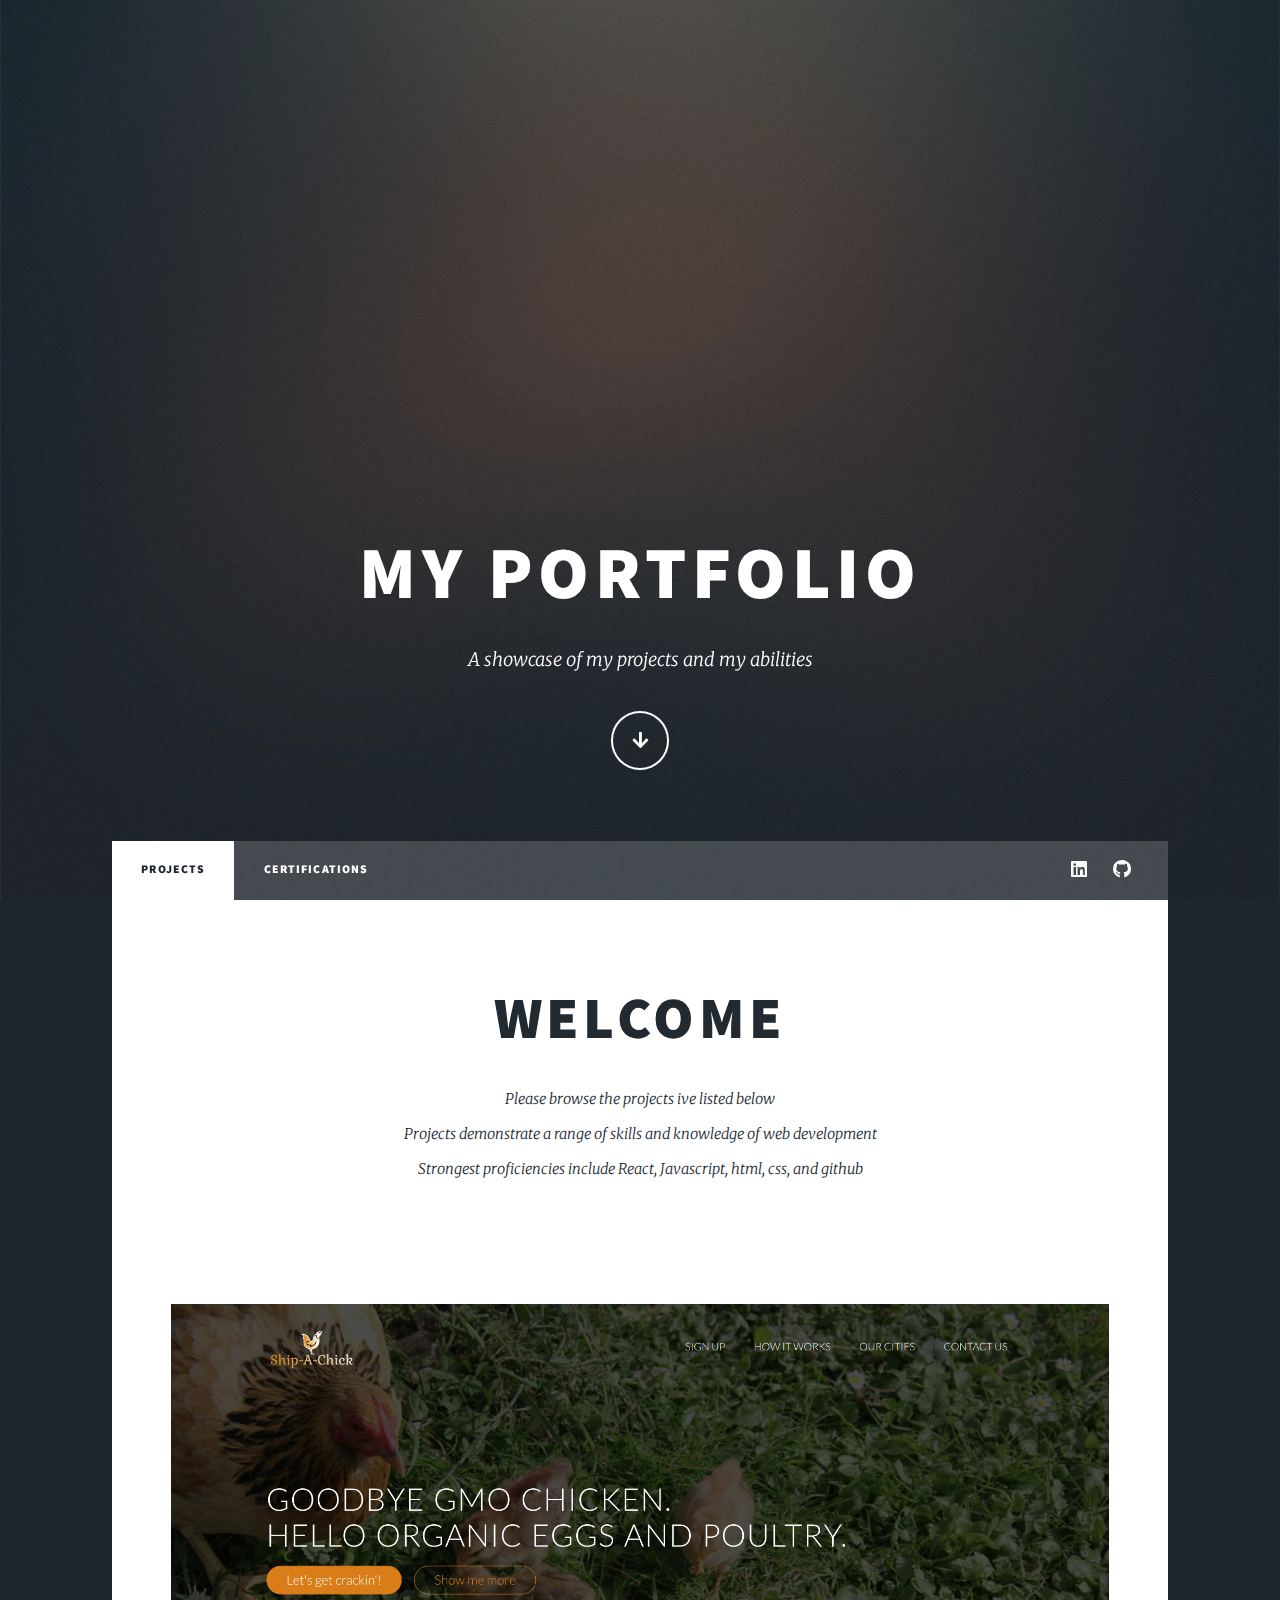
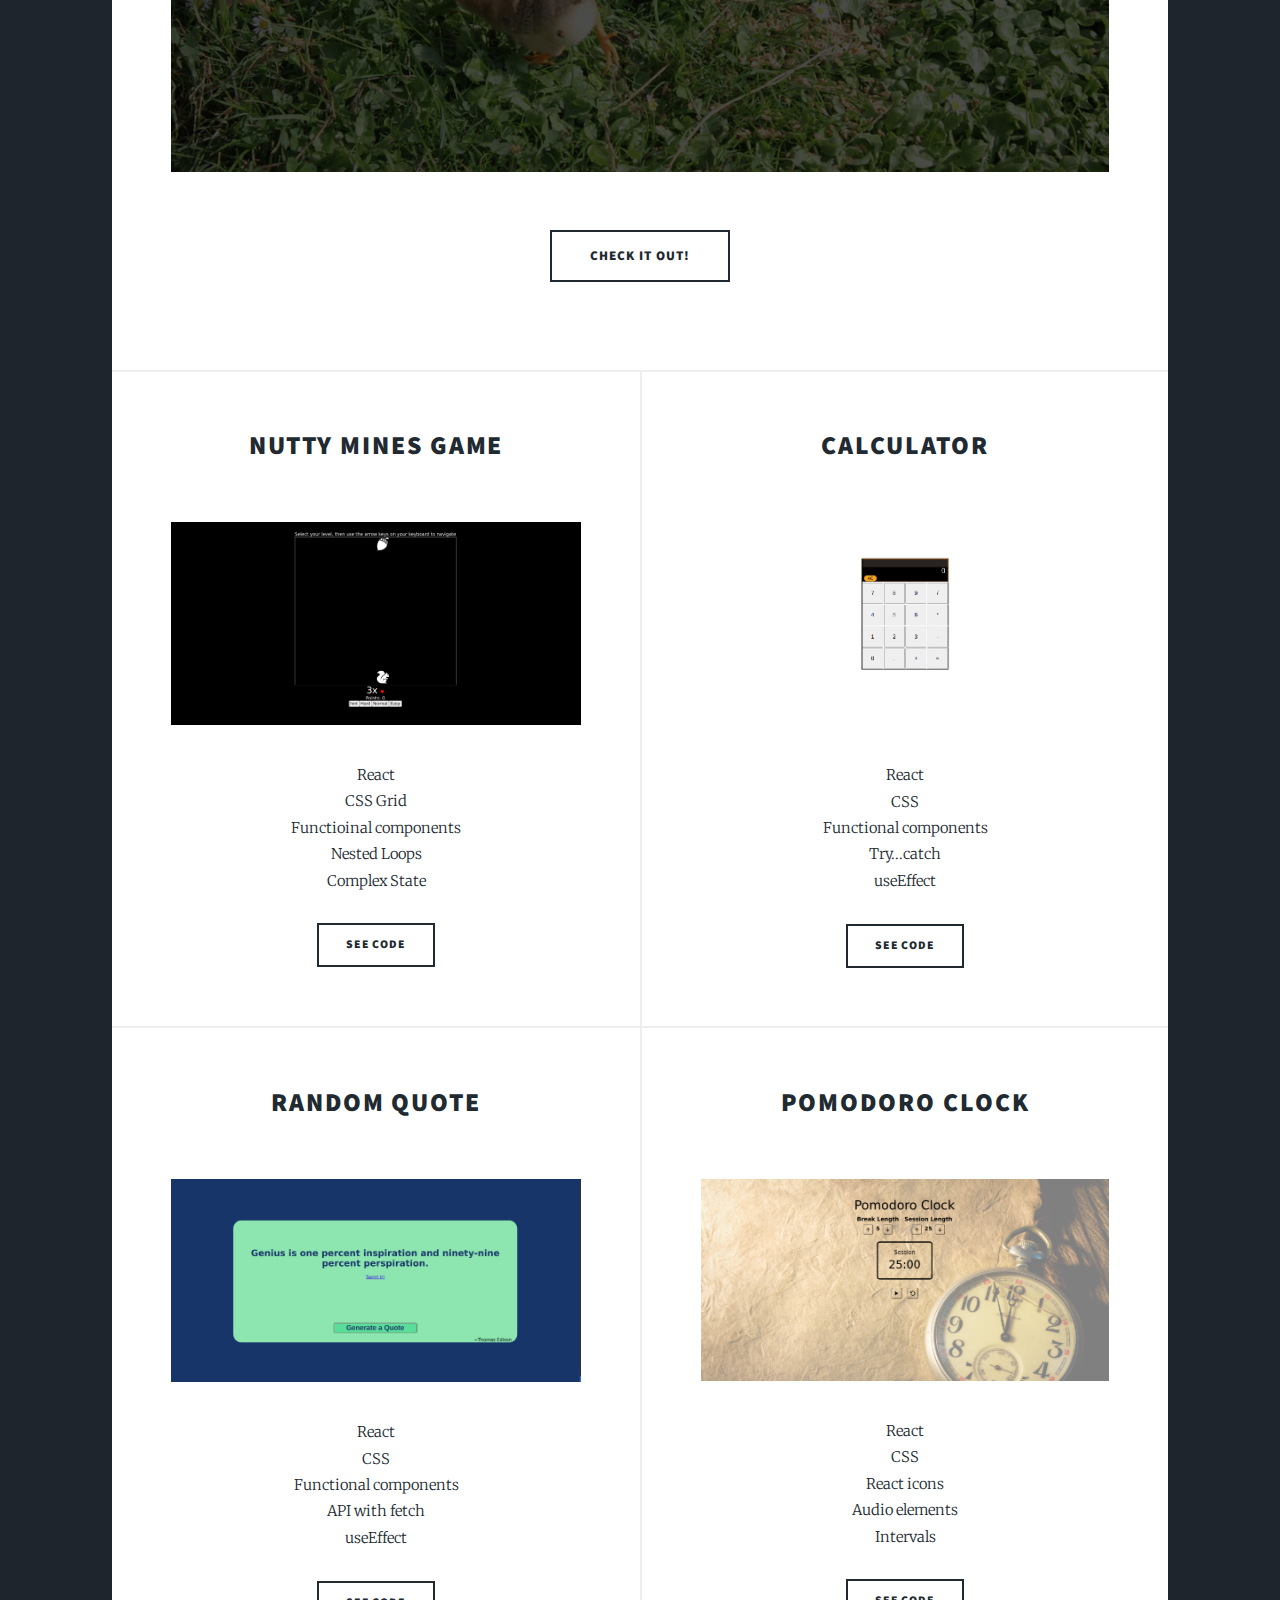
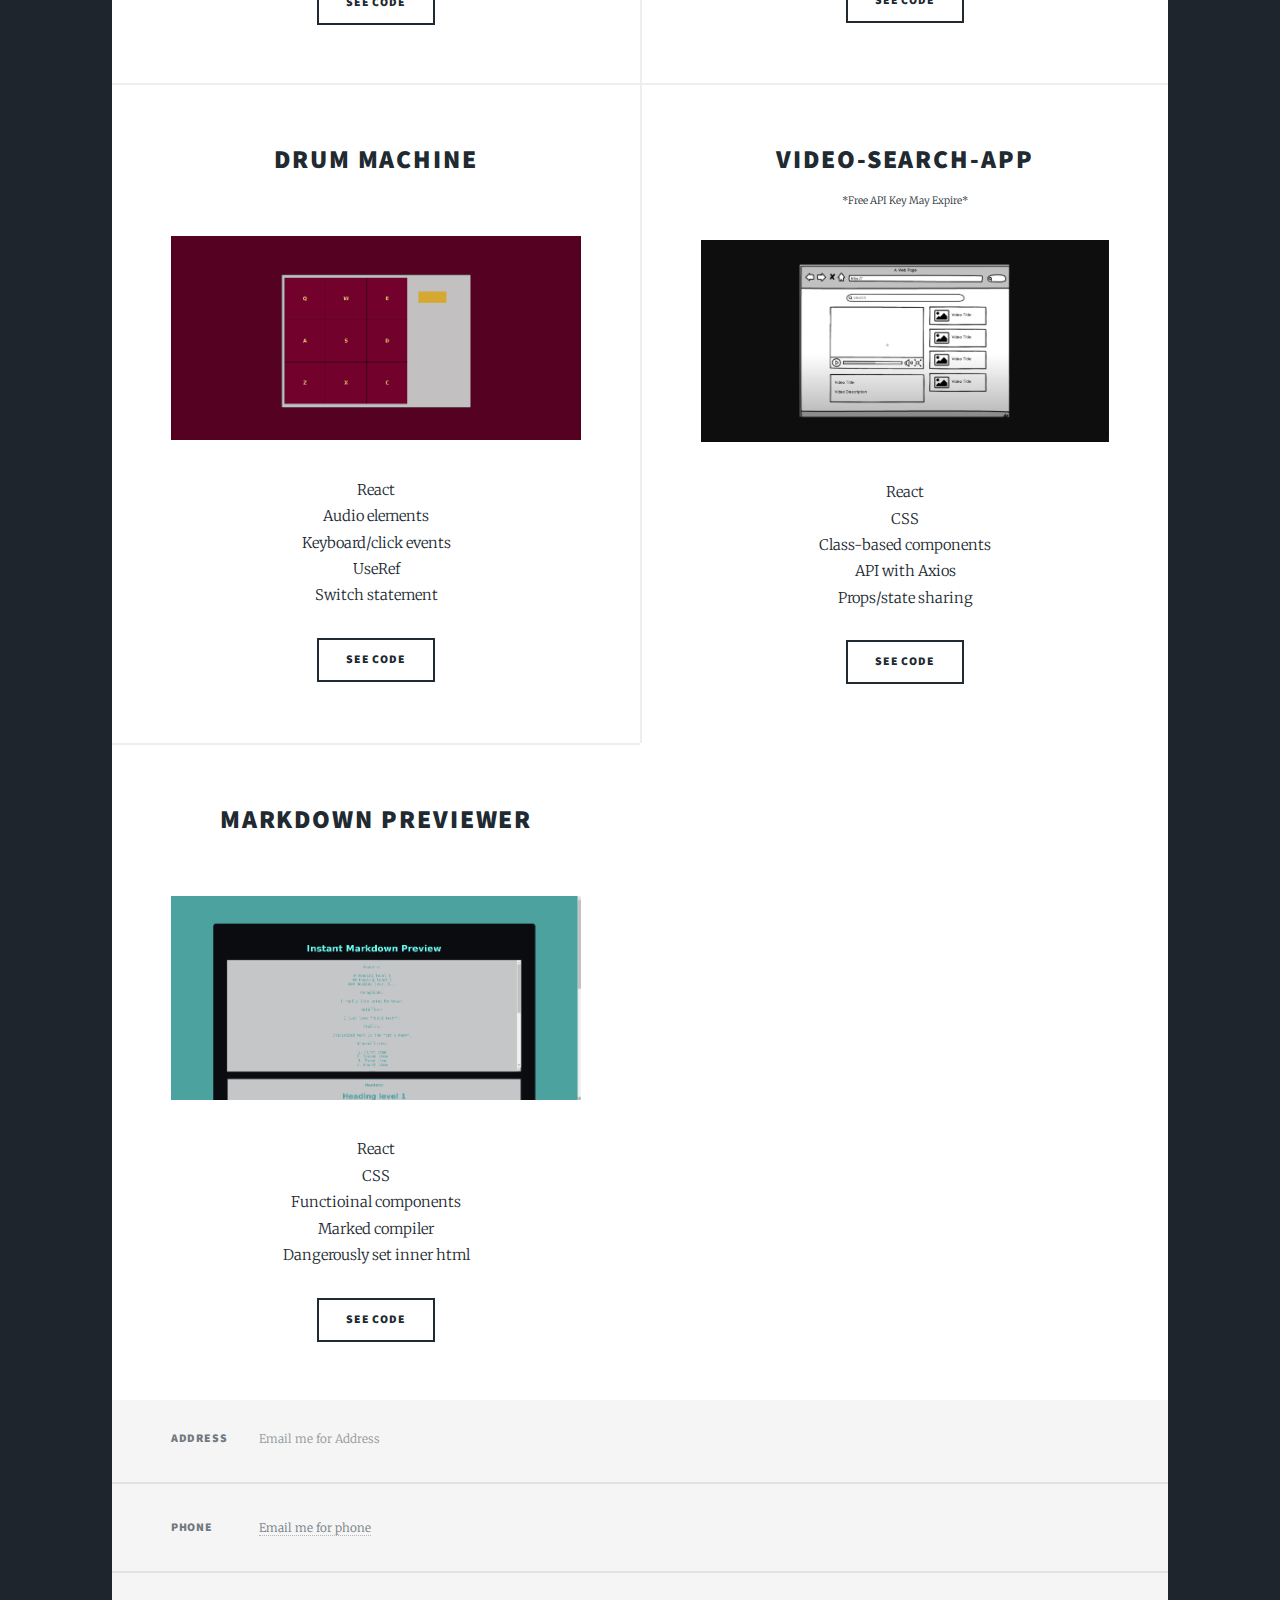
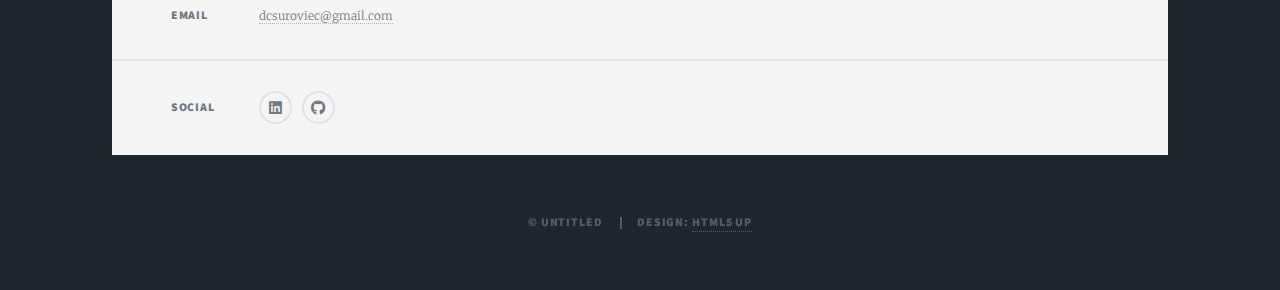
<file: index.html>
<!DOCTYPE html>
<!--
	Massively by HTML5 UP
	html5up.net | @ajlkn
	Free for personal and commercial use under the CCA 3.0 license (html5up.net/license)
-->
<html>
    <head>
        <title>Darren Suroviec Portfolio</title>
        <meta charset="utf-8" />
        <meta
            name="viewport"
            content="width=device-width, initial-scale=1, user-scalable=no"
        />
        <link rel="stylesheet" href="assets/css/main.css" />
        <noscript
            ><link rel="stylesheet" href="assets/css/noscript.css"
        /></noscript>
    </head>
    <body class="is-preload">
        <!-- Wrapper -->
        <div id="wrapper" class="fade-in">
            <!-- Intro -->
            <div id="intro">
                <h1>My Portfolio</h1>
                <p>A showcase of my projects and my abilities</p>
                <ul class="actions">
                    <li>
                        <a
                            href="#header"
                            class="button icon solid solo fa-arrow-down scrolly"
                            >Continue</a
                        >
                    </li>
                </ul>
            </div>

            <!-- Header -->
            <header id="header">
                <a href="index.html" class="logo">Darren Suroviec</a>
            </header>

            <!-- Nav -->
            <nav id="nav">
                <ul class="links">
                    <li class="active">
                        <a href="index.html">Projects</a>
                    </li>
                    <li><a href="certs.html">Certifications</a></li>
                </ul>
                <ul class="icons">
                    <li>
                        <a
                            href="https://www.linkedin.com/in/darrensuroviec/ "
                            target="”_blank”"
                            class="icon brands fa-linkedin"
                            ><span class="label">LinkedIn</span></a
                        >
                    </li>
                    <li>
                        <a
                            href="https://github.com/dsuroviec"
                            target="”_blank”"
                            class="icon brands fa-github"
                            ><span class="label">GitHub</span></a
                        >
                    </li>
                </ul>
            </nav>

            <!-- Main -->
            <div id="main">
                <!-- Featured Post -->
                <article class="post featured">
                    <header class="major">
                        <h2>
                            <a href="#">Welcome<br /> </a>
                        </h2>
                        <p>
                            Please browse the projects ive listed below<br />
                            Projects demonstrate a range of skills and knowledge
                            of web development<br />
                            Strongest proficiencies include React, Javascript,
                            html, css, and github
                        </p>
                    </header>
                    <a href="https://0ohff.csb.app/" class="image main"
                        ><img
                            src="images/shipAChickMain.png"
                            alt="ship a chick project image"
                    /></a>
                    <ul class="actions special">
                        <li>
                            <a
                                href="https://github.com/dsuroviec/dsuroviec.github.io.git"
                                class="button large"
                                >Check it out!</a
                            >
                        </li>
                    </ul>
                </article>

                <!-- Posts -->
                <section class="posts">
                    <article>
                        <header>
                            <h2>
                                <a href="https://xkcsv.csb.app/"
                                    >Nutty Mines Game</a
                                >
                            </h2>
                        </header>
                        <a href="https://xkcsv.csb.app/" class="image fit"
                            ><img src="images/squirrel.png" alt=""
                        /></a>

                        <ul class="features">
                            <li>React</li>
                            <li>CSS Grid</li>
                            <li>Functioinal components</li>
                            <li>Nested Loops</li>
                            <li>Complex State</li>
                        </ul>

                        <ul class="actions special">
                            <li>
                                <a
                                    href="https://codesandbox.io/s/flash-maze3-19xjx?file=/src/App.js"
                                    class="button"
                                    >See Code</a
                                >
                            </li>
                        </ul>
                    </article>
                    <article>
                        <header>
                            <h2>
                                <a href="https://nrye3.csb.app/"
                                    >Calculator<br />
                                </a>
                            </h2>
                        </header>
                        <a href="https://nrye3.csb.app/" class="image fit"
                            ><img src="images/Calculator1.png" alt=""
                        /></a>

                        <ul class="features">
                            <li>React</li>
                            <li>CSS</li>
                            <li>Functional components</li>
                            <li>Try...catch</li>
                            <li>useEffect</li>
                        </ul>

                        <ul class="actions special">
                            <li>
                                <a
                                    href="https://github.com/dsuroviec/calculator-app"
                                    class="button"
                                    >See Code</a
                                >
                            </li>
                        </ul>
                    </article>
                    <article>
                        <header>
                            <h2>
                                <a href="rydil.csb.app">Random Quote</a>
                            </h2>
                        </header>
                        <a href="https://rydil.csb.app/" class="image fit"
                            ><img src="images/randomquote1.png" alt=""
                        /></a>

                        <ul class="features">
                            <li>React</li>
                            <li>CSS</li>
                            <li>Functional components</li>
                            <li>API with fetch</li>
                            <li>useEffect</li>
                        </ul>

                        <ul class="actions special">
                            <li>
                                <a
                                    href="https://github.com/dsuroviec/randomquote"
                                    class="button"
                                    >See Code</a
                                >
                            </li>
                        </ul>
                    </article>
                    <article>
                        <header>
                            <h2>
                                <a href="https://re50r.csb.app/"
                                    >Pomodoro Clock</a
                                >
                            </h2>
                        </header>
                        <a href="https://re50r.csb.app/" class="image fit"
                            ><img src="images/pomodoroclock.png" alt=""
                        /></a>

                        <ul class="features">
                            <li>React</li>
                            <li>CSS</li>
                            <li>React icons</li>
                            <li>Audio elements</li>
                            <li>Intervals</li>
                        </ul>

                        <ul class="actions special">
                            <li>
                                <a
                                    href="https://github.com/dsuroviec/pomodoro-clock"
                                    class="button"
                                    >See Code</a
                                >
                            </li>
                        </ul>
                    </article>

                    <article>
                        <header>
                            <h2>
                                <a href="https://10dg3.csb.app/"
                                    >Drum Machine</a
                                >
                            </h2>
                        </header>
                        <a href="https://10dg3.csb.app/" class="image fit"
                            ><img src="images/drummachine.png" alt=""
                        /></a>

                        <ul class="features">
                            <li>React</li>
                            <li>Audio elements</li>
                            <li>Keyboard/click events</li>
                            <li>UseRef</li>
                            <li>Switch statement</li>
                        </ul>

                        <ul class="actions special">
                            <li>
                                <a
                                    href="https://github.com/dsuroviec/drum-app"
                                    class="button"
                                    >See Code</a
                                >
                            </li>
                        </ul>
                    </article>
                    <article>
                        <header>
                            <h2>
                                <a href="https://xtr3p.csb.app/"
                                    >Video-Search-App</a
                                >
                            </h2>
                        </header>
                        <p class="api-key">*Free API Key May Expire*</p>
                        <a href="https://xtr3p.csb.app/" class="image fit"
                            ><img src="images/videosearchapp.png" alt=""
                        /></a>

                        <ul class="features">
                            <li>React</li>
                            <li>CSS</li>
                            <li>Class-based components</li>
                            <li>API with Axios</li>
                            <li>Props/state sharing</li>
                        </ul>

                        <ul class="actions special">
                            <li>
                                <a
                                    href="https://github.com/dsuroviec/Video-Search-App"
                                    class="button"
                                    >See Code</a
                                >
                            </li>
                        </ul>
                    </article>

                    <article>
                        <header>
                            <h2>
                                <a href="https://7joo9.csb.app/"
                                    >Markdown Previewer</a
                                >
                            </h2>
                        </header>
                        <a href="https://7joo9.csb.app/" class="image fit"
                            ><img src="images/markdownpreviewer.png" alt=""
                        /></a>

                        <ul class="features">
                            <li>React</li>
                            <li>CSS</li>
                            <li>Functioinal components</li>
                            <li>Marked compiler</li>
                            <li>Dangerously set inner html</li>
                        </ul>

                        <ul class="actions special">
                            <li><a href="#" class="button">See Code</a></li>
                        </ul>
                    </article>
                </section>

                <!-- Footer -->
            </div>

            <!-- Footer -->
            <footer id="footer">
                <section class="split contact">
                    <section class="alt">
                        <h3>Address</h3>
                        <p>Email me for Address<br /></p>
                    </section>
                    <section>
                        <h3>Phone</h3>
                        <p><a href="#">Email me for phone</a></p>
                    </section>
                    <section>
                        <h3>Email</h3>
                        <p><a href="#">dcsuroviec@gmail.com</a></p>
                    </section>
                    <section>
                        <h3>Social</h3>
                        <ul class="icons alt">
                            <li>
                                <a
                                    href="https://www.linkedin.com/in/darrensuroviec/"
                                    target="”_blank”"
                                    class="icon brands alt fa-linkedin"
                                    ><span class="label">LinkedIn</span></a
                                >
                            </li>
                            <li>
                                <a
                                    href="https://github.com/dsuroviec"
                                    target="”_blank”"
                                    class="icon brands alt fa-github"
                                    ><span class="label">GitHub</span></a
                                >
                            </li>
                        </ul>
                    </section>
                </section>
            </footer>

            <!-- Copyright -->
            <div id="copyright">
                <ul>
                    <li>&copy; Untitled</li>
                    <li>Design: <a href="https://html5up.net">HTML5 UP</a></li>
                </ul>
            </div>
        </div>

        <!-- Scripts -->
        <script src="assets/js/jquery.min.js"></script>
        <script src="assets/js/jquery.scrollex.min.js"></script>
        <script src="assets/js/jquery.scrolly.min.js"></script>
        <script src="assets/js/browser.min.js"></script>
        <script src="assets/js/breakpoints.min.js"></script>
        <script src="assets/js/util.js"></script>
        <script src="assets/js/main.js"></script>
    </body>
</html>
</file>
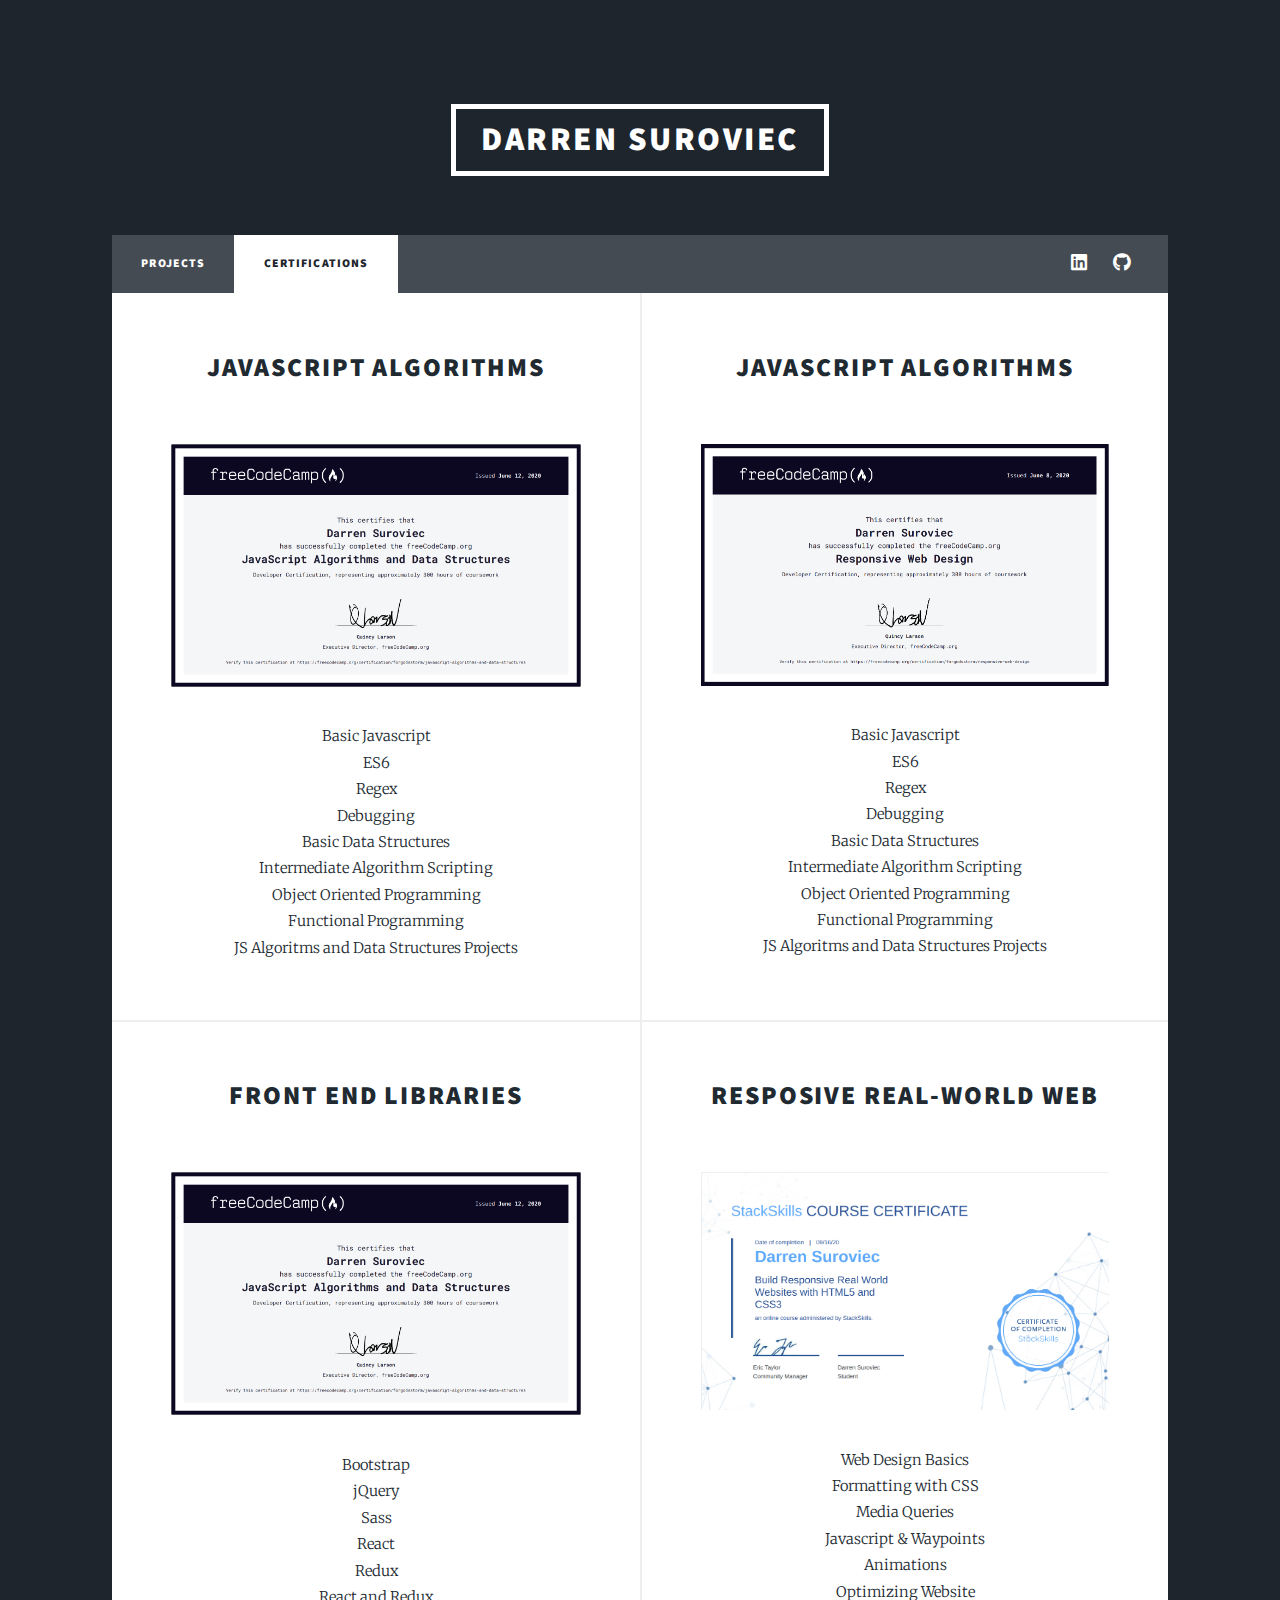
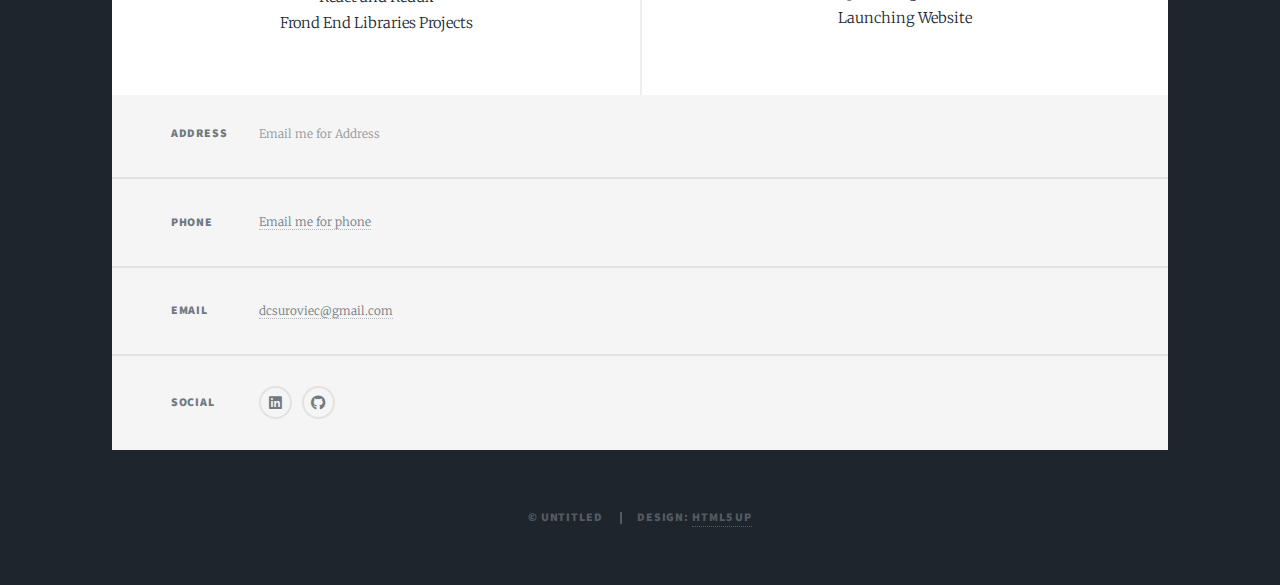
<file: certs.html>
<!DOCTYPE html>
<!--
	Massively by HTML5 UP
	html5up.net | @ajlkn
	Free for personal and commercial use under the CCA 3.0 license (html5up.net/license)
-->
<html>
    <head>
        <title>Darren Suroviec Portfolio</title>
        <meta charset="utf-8" />
        <meta
            name="viewport"
            content="width=device-width, initial-scale=1, user-scalable=no"
        />
        <link rel="stylesheet" href="assets/css/main.css" />
        <noscript
            ><link rel="stylesheet" href="assets/css/noscript.css"
        /></noscript>
    </head>
    <body class="is-preload">
 


            <!-- Header -->
            <header id="header">
                <a href="index.html" class="logo">Darren Suroviec</a>
            </header>

            <!-- Nav -->
            <nav id="nav">
                <ul class="links">
                    <li>
                        <a href="index.html">Projects</a>
                    </li>
                    <li class="active">
                        <a href="certs.html">Certifications</a>
                    </li>
                </ul>
                <ul class="icons">
                    <li>
                        <a
                            href="https://www.linkedin.com/in/darrensuroviec/ "
                            target="”_blank”"
                            class="icon brands fa-linkedin"
                            ><span class="label">LinkedIn</span></a
                        >
                    </li>
                    <li>
                        <a
                            href="https://github.com/dsuroviec"
                            target="”_blank”"
                            class="icon brands fa-github"
                            ><span class="label">GitHub</span></a
                        >
                    </li>
                </ul>
            </nav>

            <!-- Main -->
            <div id="main">

                <!-- Posts -->
                <section class="posts">
                    <article>
                        <header>
                            <h2>
                                <a href="https://zuvxx.csb.app/"
                                    >Javascript Algorithms<br />
                                </a>
                            </h2>
                        </header>
                        <a href="https://zuvxx.csb.app/" class="image fit"
                            ><img src="images/Javascript.png" alt=""
                        /></a>

                        <ul class="features">
                            <li>Basic Javascript</li>
                            <li>ES6</li>
                            <li>Regex</li>
                            <li>Debugging</li>
                            <li>Basic Data Structures</li>
                            <li>Intermediate Algorithm Scripting</li>
                            <li>Object Oriented Programming</li>
                            <li>Functional Programming</li>
                            <li>JS Algoritms and Data Structures Projects</li>
                        </ul>


                    </article>
                    <article>
                        <header>
                            <h2>
                                <a href="https://zuvxx.csb.app/"
                                    >Javascript Algorithms<br />
                                </a>
                            </h2>
                        </header>
                        <a href="https://zuvxx.csb.app/" class="image fit"
                            ><img src="images/responsiveWebDesign.png" alt=""
                        /></a>

                        <ul class="features">
                            <li>Basic Javascript</li>
                            <li>ES6</li>
                            <li>Regex</li>
                            <li>Debugging</li>
                            <li>Basic Data Structures</li>
                            <li>Intermediate Algorithm Scripting</li>
                            <li>Object Oriented Programming</li>
                            <li>Functional Programming</li>
                            <li>JS Algoritms and Data Structures Projects</li>
                        </ul>

                    </article>
                    <article>
                        <header>
                            <h2>
                                <a href="https://zuvxx.csb.app/"
                                    >Front End Libraries<br />
                                </a>
                            </h2>
                        </header>
                        <a  class="image fit"
                            ><img src="images/Javascript.png" alt=""
                        /></a>

                        <ul class="features">
                            <li>Bootstrap</li>
                            <li>jQuery</li>
                            <li>Sass</li>
                            <li>React</li>
                            <li>Redux</li>
                            <li>React and Redux</li>
                            <li>Frond End Libraries Projects</li>
                        </ul>

                     
                    </article>
                    <article>
                        <header>
                            <h2>
                                <a href="https://zuvxx.csb.app/"
                                    >Resposive Real-World Web<br />
                                </a>
                            </h2>
                        </header>
                        <a href="https://zuvxx.csb.app/" class="image fit"
                            ><img src="images/stackskills.png" alt=""
                        /></a>

                        <ul class="features">
                            <li>Web Design Basics</li>
                            <li>Formatting with CSS</li>
                            <li>Media Queries</li>
                            <li>Javascript & Waypoints</li>
                            <li>Animations</li>
                            <li>Optimizing Website</li>
                            <li>Launching Website</li>
                        </ul>


                    </article>
                </section>

                <!-- Footer -->
            </div>

            <!-- Footer -->
            <footer id="footer">
                <section class="split contact">
                    <section class="alt">
                        <h3>Address</h3>
                        <p>Email me for Address<br /></p>
                    </section>
                    <section>
                        <h3>Phone</h3>
                        <p><a href="#">Email me for phone</a></p>
                    </section>
                    <section>
                        <h3>Email</h3>
                        <p><a href="#">dcsuroviec@gmail.com</a></p>
                    </section>
                    <section>
                        <h3>Social</h3>
                        <ul class="icons alt">
                            <li>
                                <a
                                    href="https://www.linkedin.com/in/darrensuroviec/"
                                    target="”_blank”"
                                    class="icon brands alt fa-linkedin"
                                    ><span class="label">LinkedIn</span></a
                                >
                            </li>
                            <li>
                                <a
                                    href="https://github.com/dsuroviec"
                                    target="”_blank”"
                                    class="icon brands alt fa-github"
                                    ><span class="label">GitHub</span></a
                                >
                            </li>
                        </ul>
                    </section>
                </section>
            </footer>

            <!-- Copyright -->
            <div id="copyright">
                <ul>
                    <li>&copy; Untitled</li>
                    <li>Design: <a href="https://html5up.net">HTML5 UP</a></li>
                </ul>
            </div>
        </div>

        <!-- Scripts -->
        <script src="assets/js/jquery.min.js"></script>
        <script src="assets/js/jquery.scrollex.min.js"></script>
        <script src="assets/js/jquery.scrolly.min.js"></script>
        <script src="assets/js/browser.min.js"></script>
        <script src="assets/js/breakpoints.min.js"></script>
        <script src="assets/js/util.js"></script>
        <script src="assets/js/main.js"></script>
    </body>
</html>
</file>
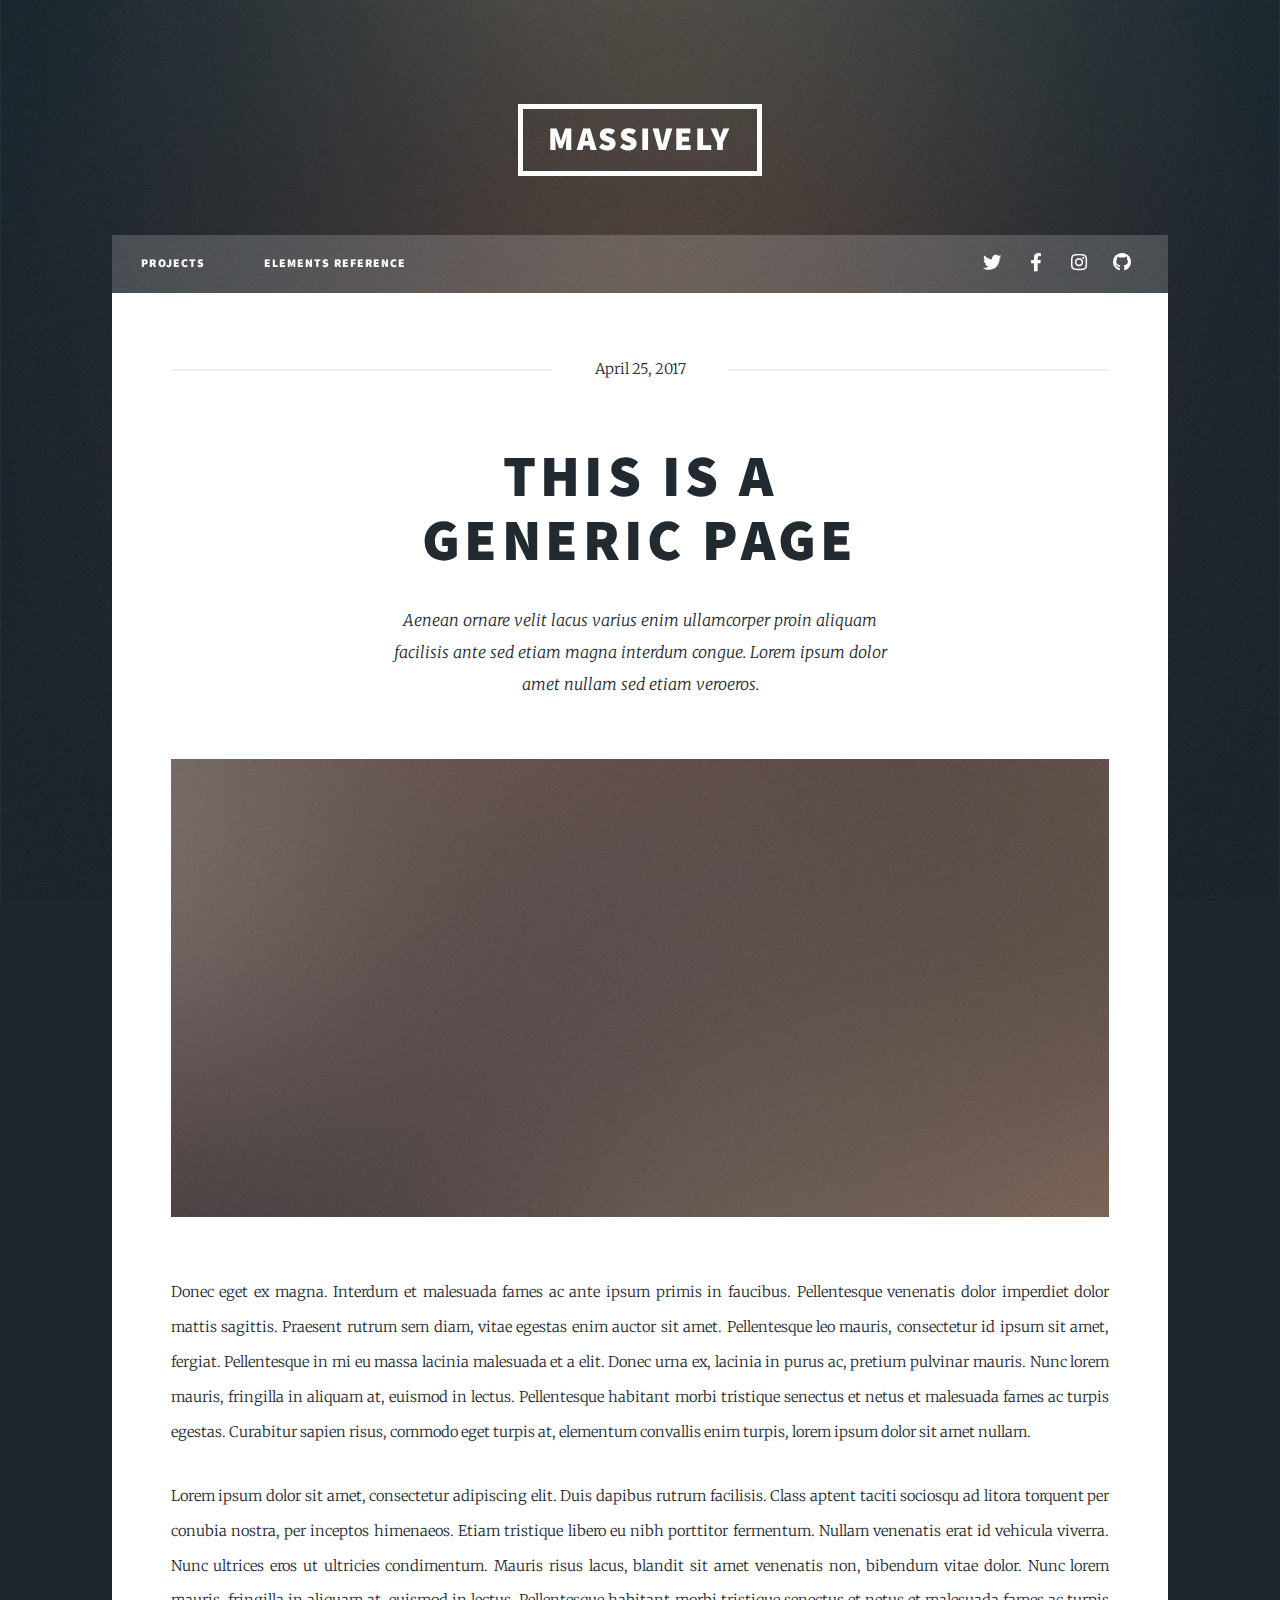
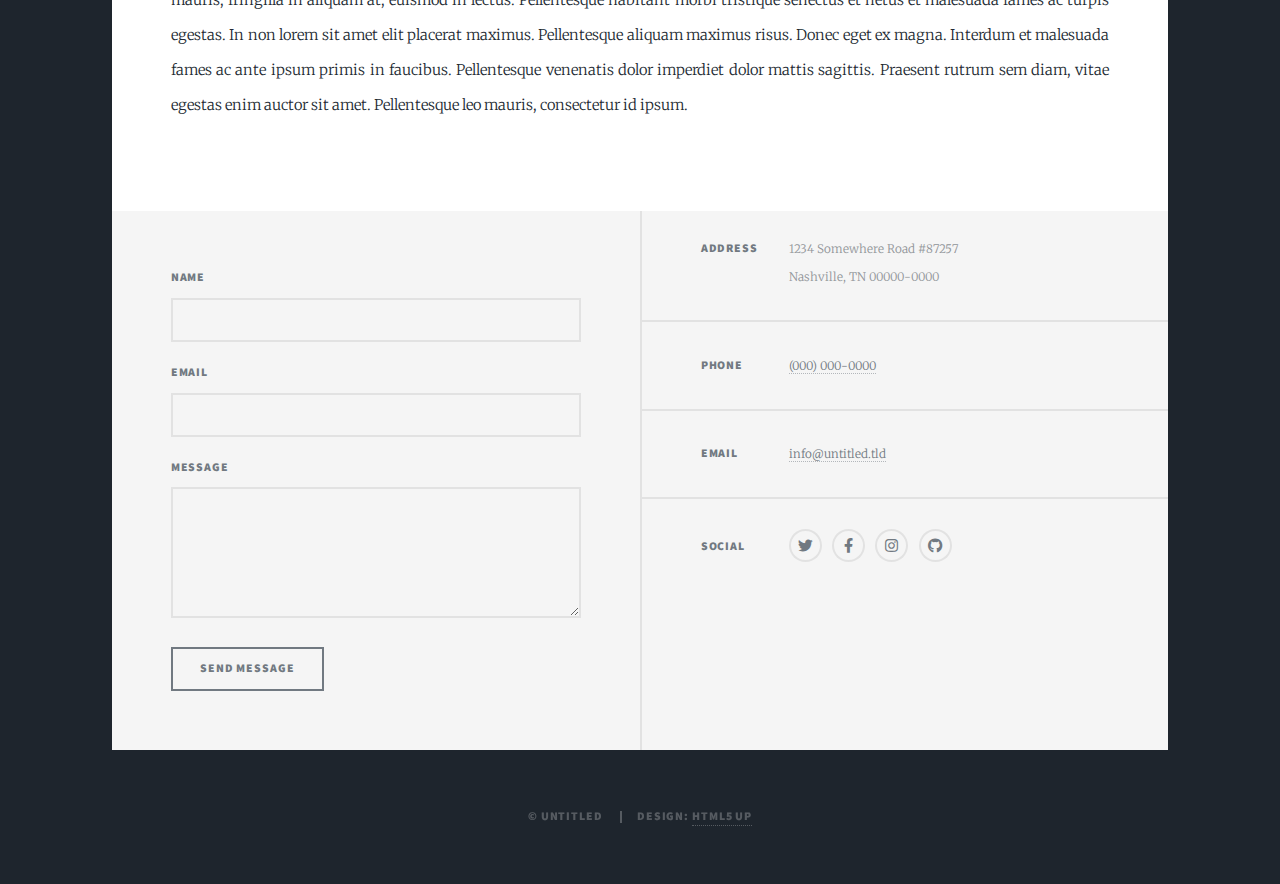
<file: generic.html>
<!DOCTYPE html>
<!--
	Massively by HTML5 UP
	html5up.net | @ajlkn
	Free for personal and commercial use under the CCA 3.0 license (html5up.net/license)
-->
<html>
    <head>
        <title>Generic Page - Massively by HTML5 UP</title>
        <meta charset="utf-8" />
        <meta
            name="viewport"
            content="width=device-width, initial-scale=1, user-scalable=no"
        />
        <link rel="stylesheet" href="assets/css/main.css" />
        <noscript
            ><link rel="stylesheet" href="assets/css/noscript.css"
        /></noscript>
    </head>
    <body class="is-preload">
        <!-- Wrapper -->
        <div id="wrapper">
            <!-- Header -->
            <header id="header">
                <a href="index.html" class="logo">Massively</a>
            </header>

            <!-- Nav -->
            <nav id="nav">
                <ul class="links">
                    <li><a href="index.html">Projects</a></li>

                    <li>
                        <a href="certifications.html">Elements Reference</a>
                    </li>
                </ul>
                <ul class="icons">
                    <li>
                        <a href="#" class="icon brands fa-twitter"
                            ><span class="label">Twitter</span></a
                        >
                    </li>
                    <li>
                        <a href="#" class="icon brands fa-facebook-f"
                            ><span class="label">Facebook</span></a
                        >
                    </li>
                    <li>
                        <a href="#" class="icon brands fa-instagram"
                            ><span class="label">Instagram</span></a
                        >
                    </li>
                    <li>
                        <a href="#" class="icon brands fa-github"
                            ><span class="label">GitHub</span></a
                        >
                    </li>
                </ul>
            </nav>

            <!-- Main -->
            <div id="main">
                <!-- Post -->
                <section class="post">
                    <header class="major">
                        <span class="date">April 25, 2017</span>
                        <h1>
                            This is a<br />
                            Generic Page
                        </h1>
                        <p>
                            Aenean ornare velit lacus varius enim ullamcorper
                            proin aliquam<br />
                            facilisis ante sed etiam magna interdum congue.
                            Lorem ipsum dolor<br />
                            amet nullam sed etiam veroeros.
                        </p>
                    </header>
                    <div class="image main">
                        <img src="images/pic01.jpg" alt="" />
                    </div>
                    <p>
                        Donec eget ex magna. Interdum et malesuada fames ac ante
                        ipsum primis in faucibus. Pellentesque venenatis dolor
                        imperdiet dolor mattis sagittis. Praesent rutrum sem
                        diam, vitae egestas enim auctor sit amet. Pellentesque
                        leo mauris, consectetur id ipsum sit amet, fergiat.
                        Pellentesque in mi eu massa lacinia malesuada et a elit.
                        Donec urna ex, lacinia in purus ac, pretium pulvinar
                        mauris. Nunc lorem mauris, fringilla in aliquam at,
                        euismod in lectus. Pellentesque habitant morbi tristique
                        senectus et netus et malesuada fames ac turpis egestas.
                        Curabitur sapien risus, commodo eget turpis at,
                        elementum convallis enim turpis, lorem ipsum dolor sit
                        amet nullam.
                    </p>
                    <p>
                        Lorem ipsum dolor sit amet, consectetur adipiscing elit.
                        Duis dapibus rutrum facilisis. Class aptent taciti
                        sociosqu ad litora torquent per conubia nostra, per
                        inceptos himenaeos. Etiam tristique libero eu nibh
                        porttitor fermentum. Nullam venenatis erat id vehicula
                        viverra. Nunc ultrices eros ut ultricies condimentum.
                        Mauris risus lacus, blandit sit amet venenatis non,
                        bibendum vitae dolor. Nunc lorem mauris, fringilla in
                        aliquam at, euismod in lectus. Pellentesque habitant
                        morbi tristique senectus et netus et malesuada fames ac
                        turpis egestas. In non lorem sit amet elit placerat
                        maximus. Pellentesque aliquam maximus risus. Donec eget
                        ex magna. Interdum et malesuada fames ac ante ipsum
                        primis in faucibus. Pellentesque venenatis dolor
                        imperdiet dolor mattis sagittis. Praesent rutrum sem
                        diam, vitae egestas enim auctor sit amet. Pellentesque
                        leo mauris, consectetur id ipsum.
                    </p>
                </section>
            </div>

            <!-- Footer -->
            <footer id="footer">
                <section>
                    <form method="post" action="#">
                        <div class="fields">
                            <div class="field">
                                <label for="name">Name</label>
                                <input type="text" name="name" id="name" />
                            </div>
                            <div class="field">
                                <label for="email">Email</label>
                                <input type="text" name="email" id="email" />
                            </div>
                            <div class="field">
                                <label for="message">Message</label>
                                <textarea
                                    name="message"
                                    id="message"
                                    rows="3"
                                ></textarea>
                            </div>
                        </div>
                        <ul class="actions">
                            <li>
                                <input type="submit" value="Send Message" />
                            </li>
                        </ul>
                    </form>
                </section>
                <section class="split contact">
                    <section class="alt">
                        <h3>Address</h3>
                        <p>
                            1234 Somewhere Road #87257<br />
                            Nashville, TN 00000-0000
                        </p>
                    </section>
                    <section>
                        <h3>Phone</h3>
                        <p><a href="#">(000) 000-0000</a></p>
                    </section>
                    <section>
                        <h3>Email</h3>
                        <p><a href="#">info@untitled.tld</a></p>
                    </section>
                    <section>
                        <h3>Social</h3>
                        <ul class="icons alt">
                            <li>
                                <a href="#" class="icon brands alt fa-twitter"
                                    ><span class="label">Twitter</span></a
                                >
                            </li>
                            <li>
                                <a
                                    href="#"
                                    class="icon brands alt fa-facebook-f"
                                    ><span class="label">Facebook</span></a
                                >
                            </li>
                            <li>
                                <a href="#" class="icon brands alt fa-instagram"
                                    ><span class="label">Instagram</span></a
                                >
                            </li>
                            <li>
                                <a href="#" class="icon brands alt fa-github"
                                    ><span class="label">GitHub</span></a
                                >
                            </li>
                        </ul>
                    </section>
                </section>
            </footer>

            <!-- Copyright -->
            <div id="copyright">
                <ul>
                    <li>&copy; Untitled</li>
                    <li>Design: <a href="https://html5up.net">HTML5 UP</a></li>
                </ul>
            </div>
        </div>

        <!-- Scripts -->
        <script src="assets/js/jquery.min.js"></script>
        <script src="assets/js/jquery.scrollex.min.js"></script>
        <script src="assets/js/jquery.scrolly.min.js"></script>
        <script src="assets/js/browser.min.js"></script>
        <script src="assets/js/breakpoints.min.js"></script>
        <script src="assets/js/util.js"></script>
        <script src="assets/js/main.js"></script>
    </body>
</html>
</file>
<file: assets/css/main.css>
@import url(fontawesome-all.min.css);
@import url("https://fonts.googleapis.com/css?family=Merriweather:300,700,300italic,700italic|Source+Sans+Pro:900");

/*
	Massively by HTML5 UP
	html5up.net | @ajlkn
	Free for personal and commercial use under the CCA 3.0 license (html5up.net/license)
*/

html, body, div, span, applet, object,
iframe, h1, h2, h3, h4, h5, h6, p, blockquote,
pre, a, abbr, acronym, address, big, cite,
code, del, dfn, em, img, ins, kbd, q, s, samp,
small, strike, strong, sub, sup, tt, var, b,
u, i, center, dl, dt, dd, ol, ul, li, fieldset,
form, label, legend, table, caption, tbody,
tfoot, thead, tr, th, td, article, aside,
canvas, details, embed, figure, figcaption,
footer, header, hgroup, menu, nav, output, ruby,
section, summary, time, mark, audio, video {
	margin: 0;
	padding: 0;
	border: 0;
	font-size: 100%;
	font: inherit;
	vertical-align: baseline;}

article, aside, details, figcaption, figure,
footer, header, hgroup, menu, nav, section {
	display: block;}

body {
	line-height: 1;
}

ol, ul {
	list-style: none;
}

blockquote, q {
	quotes: none;
}

	blockquote:before, blockquote:after, q:before, q:after {
		content: '';
		content: none;
	}

table {
	border-collapse: collapse;
	border-spacing: 0;
}

body {
	-webkit-text-size-adjust: none;
}

mark {
	background-color: transparent;
	color: inherit;
}

input::-moz-focus-inner {
	border: 0;
	padding: 0;
}

input, select, textarea {
	-moz-appearance: none;
	-webkit-appearance: none;
	-ms-appearance: none;
	appearance: none;
}

/* Basic */

	@-ms-viewport {
		width: device-width;
	}

	body {
		-ms-overflow-style: scrollbar;
	}

	@media screen and (max-width: 480px) {

		html, body {
			min-width: 320px;
		}

	}

	html {
		box-sizing: border-box;
	}

	*, *:before, *:after {
		box-sizing: inherit;
	}

	body {
		background-color: #1e252d;
	}

		body.is-preload *, body.is-preload *:before, body.is-preload *:after {
			-moz-animation: none !important;
			-webkit-animation: none !important;
			-ms-animation: none !important;
			animation: none !important;
			-moz-transition: none !important;
			-webkit-transition: none !important;
			-ms-transition: none !important;
			transition: none !important;
		}

/* Type */

	html {
		font-size: 16pt;
	}

		@media screen and (max-width: 1680px) {

			html {
				font-size: 12pt;
			}

		}

		@media screen and (max-width: 1280px) {

			html {
				font-size: 11pt;
			}

		}

		@media screen and (max-width: 360px) {

			html {
				font-size: 10pt;
			}

		}

	body {
		color: #212931;
	}

	body, input, select, textarea {
		font-family: "Merriweather", Georgia, serif;
		font-weight: 300;
		font-size: 1rem;
		line-height: 2.375;
	}

	a {
		-moz-transition: color 0.2s ease-in-out, background-color 0.2s ease-in-out, border-color 0.2s ease-in-out, box-shadow 0.2s ease-in-out;
		-webkit-transition: color 0.2s ease-in-out, background-color 0.2s ease-in-out, border-color 0.2s ease-in-out, box-shadow 0.2s ease-in-out;
		-ms-transition: color 0.2s ease-in-out, background-color 0.2s ease-in-out, border-color 0.2s ease-in-out, box-shadow 0.2s ease-in-out;
		transition: color 0.2s ease-in-out, background-color 0.2s ease-in-out, border-color 0.2s ease-in-out, box-shadow 0.2s ease-in-out;
		border-bottom: dotted 1px;
		text-decoration: none;
	}

		a:hover {
			border-bottom-color: transparent;
		}

	strong, b {
		font-weight: 600;
	}

	em, i {
		font-style: italic;
	}

	p {
		text-align: justify;
		margin: 0 0 2rem 0;
	}

	h1, h2, h3, h4, h5, h6 {
		font-family: "Source Sans Pro", Helvetica, sans-serif;
		font-weight: 900;
		line-height: 1.5;
		letter-spacing: 0.075em;
		text-transform: uppercase;
		margin: 0 0 1rem 0;
	}

		h1 a, h2 a, h3 a, h4 a, h5 a, h6 a {
			border-bottom: 0;
			color: inherit;
			text-decoration: none;
		}

	h1 {
		font-size: 4rem;
		line-height: 1.1;
		margin: 0 0 2rem 0;
	}

	h2 {
		font-size: 1.75rem;
		line-height: 1.3;
		margin: 0 0 1.5rem 0;
	}

	h3 {
		font-size: 1.25rem;
		margin: 0 0 1.5rem 0;
	}

	h4 {
		font-size: 1rem;
	}

	h5 {
		font-size: 0.9rem;
	}

	h6 {
		font-size: 0.8rem;
	}

	sub {
		font-size: 0.8rem;
		position: relative;
		top: 0.5rem;
	}

	sup {
		font-size: 0.8rem;
		position: relative;
		top: -0.5rem;
	}

	blockquote {
		border-left: solid 4px;
		font-style: italic;
		margin: 0 0 2rem 0;
		padding: 0.5rem 0 0.5rem 2rem;
	}

	code {
		border: solid 2px;
		font-family: "Courier New", monospace;
		font-size: 0.9rem;
		margin: 0 0.25rem;
		padding: 0.25rem 0.65rem;
	}

	pre {
		-webkit-overflow-scrolling: touch;
		font-family: "Courier New", monospace;
		font-size: 0.9rem;
		margin: 0 0 2rem 0;
	}

		pre code {
			display: block;
			line-height: 1.75;
			padding: 1rem 1.5rem;
			overflow-x: auto;
		}

	hr {
		border: 0;
		border-bottom: solid 2px;
		margin: 3rem 0;
	}

		hr.major {
			margin: 5rem 0;
		}

	.align-left {
		text-align: left;
	}

	.align-center {
		text-align: center;
	}

	.align-right {
		text-align: right;
	}

	input, select, textarea {
		color: #212931;
	}

	a {
		color: #212931;
		border-bottom-color: rgba(33, 41, 49, 0.5);
	}

		a:hover {
			border-bottom-color: transparent;
			color: #18bfef !important;
		}

	strong, b {
		color: #212931;
	}

	h1, h2, h3, h4, h5, h6 {
		color: #212931;
	}

	blockquote {
		border-left-color: #eeeeee;
	}

	code {
		background: rgba(220, 220, 220, 0.25);
		border-color: #eeeeee;
	}

	hr {
		border-bottom-color: #eeeeee;
	}

/* Row */

	.row {
		display: flex;
		flex-wrap: wrap;
		box-sizing: border-box;
		align-items: stretch;
	}

		.row > * {
			box-sizing: border-box;
		}

		.row.gtr-uniform > * > :last-child {
			margin-bottom: 0;
		}

		.row.aln-left {
			justify-content: flex-start;
		}

		.row.aln-center {
			justify-content: center;
		}

		.row.aln-right {
			justify-content: flex-end;
		}

		.row.aln-top {
			align-items: flex-start;
		}

		.row.aln-middle {
			align-items: center;
		}

		.row.aln-bottom {
			align-items: flex-end;
		}

		.row > .imp {
			order: -1;
		}

		.row > .col-1 {
			width: 8.33333%;
		}

		.row > .off-1 {
			margin-left: 8.33333%;
		}

		.row > .col-2 {
			width: 16.66667%;
		}

		.row > .off-2 {
			margin-left: 16.66667%;
		}

		.row > .col-3 {
			width: 25%;
		}

		.row > .off-3 {
			margin-left: 25%;
		}

		.row > .col-4 {
			width: 33.33333%;
		}

		.row > .off-4 {
			margin-left: 33.33333%;
		}

		.row > .col-5 {
			width: 41.66667%;
		}

		.row > .off-5 {
			margin-left: 41.66667%;
		}

		.row > .col-6 {
			width: 50%;
		}

		.row > .off-6 {
			margin-left: 50%;
		}

		.row > .col-7 {
			width: 58.33333%;
		}

		.row > .off-7 {
			margin-left: 58.33333%;
		}

		.row > .col-8 {
			width: 66.66667%;
		}

		.row > .off-8 {
			margin-left: 66.66667%;
		}

		.row > .col-9 {
			width: 75%;
		}

		.row > .off-9 {
			margin-left: 75%;
		}

		.row > .col-10 {
			width: 83.33333%;
		}

		.row > .off-10 {
			margin-left: 83.33333%;
		}

		.row > .col-11 {
			width: 91.66667%;
		}

		.row > .off-11 {
			margin-left: 91.66667%;
		}

		.row > .col-12 {
			width: 100%;
		}

		.row > .off-12 {
			margin-left: 100%;
		}

		.row.gtr-0 {
			margin-top: 0;
			margin-left: 0rem;
		}

			.row.gtr-0 > * {
				padding: 0 0 0 0rem;
			}

			.row.gtr-0.gtr-uniform {
				margin-top: 0rem;
			}

				.row.gtr-0.gtr-uniform > * {
					padding-top: 0rem;
				}

		.row.gtr-25 {
			margin-top: 0;
			margin-left: -0.375rem;
		}

			.row.gtr-25 > * {
				padding: 0 0 0 0.375rem;
			}

			.row.gtr-25.gtr-uniform {
				margin-top: -0.375rem;
			}

				.row.gtr-25.gtr-uniform > * {
					padding-top: 0.375rem;
				}

		.row.gtr-50 {
			margin-top: 0;
			margin-left: -0.75rem;
		}

			.row.gtr-50 > * {
				padding: 0 0 0 0.75rem;
			}

			.row.gtr-50.gtr-uniform {
				margin-top: -0.75rem;
			}

				.row.gtr-50.gtr-uniform > * {
					padding-top: 0.75rem;
				}

		.row {
			margin-top: 0;
			margin-left: -1.5rem;
		}

			.row > * {
				padding: 0 0 0 1.5rem;
			}

			.row.gtr-uniform {
				margin-top: -1.5rem;
			}

				.row.gtr-uniform > * {
					padding-top: 1.5rem;
				}

		.row.gtr-150 {
			margin-top: 0;
			margin-left: -2.25rem;
		}

			.row.gtr-150 > * {
				padding: 0 0 0 2.25rem;
			}

			.row.gtr-150.gtr-uniform {
				margin-top: -2.25rem;
			}

				.row.gtr-150.gtr-uniform > * {
					padding-top: 2.25rem;
				}

		.row.gtr-200 {
			margin-top: 0;
			margin-left: -3rem;
		}

			.row.gtr-200 > * {
				padding: 0 0 0 3rem;
			}

			.row.gtr-200.gtr-uniform {
				margin-top: -3rem;
			}

				.row.gtr-200.gtr-uniform > * {
					padding-top: 3rem;
				}

		@media screen and (max-width: 1680px) {

			.row {
				display: flex;
				flex-wrap: wrap;
				box-sizing: border-box;
				align-items: stretch;
			}

				.row > * {
					box-sizing: border-box;
				}

				.row.gtr-uniform > * > :last-child {
					margin-bottom: 0;
				}

				.row.aln-left {
					justify-content: flex-start;
				}

				.row.aln-center {
					justify-content: center;
				}

				.row.aln-right {
					justify-content: flex-end;
				}

				.row.aln-top {
					align-items: flex-start;
				}

				.row.aln-middle {
					align-items: center;
				}

				.row.aln-bottom {
					align-items: flex-end;
				}

				.row > .imp-xlarge {
					order: -1;
				}

				.row > .col-1-xlarge {
					width: 8.33333%;
				}

				.row > .off-1-xlarge {
					margin-left: 8.33333%;
				}

				.row > .col-2-xlarge {
					width: 16.66667%;
				}

				.row > .off-2-xlarge {
					margin-left: 16.66667%;
				}

				.row > .col-3-xlarge {
					width: 25%;
				}

				.row > .off-3-xlarge {
					margin-left: 25%;
				}

				.row > .col-4-xlarge {
					width: 33.33333%;
				}

				.row > .off-4-xlarge {
					margin-left: 33.33333%;
				}

				.row > .col-5-xlarge {
					width: 41.66667%;
				}

				.row > .off-5-xlarge {
					margin-left: 41.66667%;
				}

				.row > .col-6-xlarge {
					width: 50%;
				}

				.row > .off-6-xlarge {
					margin-left: 50%;
				}

				.row > .col-7-xlarge {
					width: 58.33333%;
				}

				.row > .off-7-xlarge {
					margin-left: 58.33333%;
				}

				.row > .col-8-xlarge {
					width: 66.66667%;
				}

				.row > .off-8-xlarge {
					margin-left: 66.66667%;
				}

				.row > .col-9-xlarge {
					width: 75%;
				}

				.row > .off-9-xlarge {
					margin-left: 75%;
				}

				.row > .col-10-xlarge {
					width: 83.33333%;
				}

				.row > .off-10-xlarge {
					margin-left: 83.33333%;
				}

				.row > .col-11-xlarge {
					width: 91.66667%;
				}

				.row > .off-11-xlarge {
					margin-left: 91.66667%;
				}

				.row > .col-12-xlarge {
					width: 100%;
				}

				.row > .off-12-xlarge {
					margin-left: 100%;
				}

				.row.gtr-0 {
					margin-top: 0;
					margin-left: 0rem;
				}

					.row.gtr-0 > * {
						padding: 0 0 0 0rem;
					}

					.row.gtr-0.gtr-uniform {
						margin-top: 0rem;
					}

						.row.gtr-0.gtr-uniform > * {
							padding-top: 0rem;
						}

				.row.gtr-25 {
					margin-top: 0;
					margin-left: -0.375rem;
				}

					.row.gtr-25 > * {
						padding: 0 0 0 0.375rem;
					}

					.row.gtr-25.gtr-uniform {
						margin-top: -0.375rem;
					}

						.row.gtr-25.gtr-uniform > * {
							padding-top: 0.375rem;
						}

				.row.gtr-50 {
					margin-top: 0;
					margin-left: -0.75rem;
				}

					.row.gtr-50 > * {
						padding: 0 0 0 0.75rem;
					}

					.row.gtr-50.gtr-uniform {
						margin-top: -0.75rem;
					}

						.row.gtr-50.gtr-uniform > * {
							padding-top: 0.75rem;
						}

				.row {
					margin-top: 0;
					margin-left: -1.5rem;
				}

					.row > * {
						padding: 0 0 0 1.5rem;
					}

					.row.gtr-uniform {
						margin-top: -1.5rem;
					}

						.row.gtr-uniform > * {
							padding-top: 1.5rem;
						}

				.row.gtr-150 {
					margin-top: 0;
					margin-left: -2.25rem;
				}

					.row.gtr-150 > * {
						padding: 0 0 0 2.25rem;
					}

					.row.gtr-150.gtr-uniform {
						margin-top: -2.25rem;
					}

						.row.gtr-150.gtr-uniform > * {
							padding-top: 2.25rem;
						}

				.row.gtr-200 {
					margin-top: 0;
					margin-left: -3rem;
				}

					.row.gtr-200 > * {
						padding: 0 0 0 3rem;
					}

					.row.gtr-200.gtr-uniform {
						margin-top: -3rem;
					}

						.row.gtr-200.gtr-uniform > * {
							padding-top: 3rem;
						}

		}

		@media screen and (max-width: 1280px) {

			.row {
				display: flex;
				flex-wrap: wrap;
				box-sizing: border-box;
				align-items: stretch;
			}

				.row > * {
					box-sizing: border-box;
				}

				.row.gtr-uniform > * > :last-child {
					margin-bottom: 0;
				}

				.row.aln-left {
					justify-content: flex-start;
				}

				.row.aln-center {
					justify-content: center;
				}

				.row.aln-right {
					justify-content: flex-end;
				}

				.row.aln-top {
					align-items: flex-start;
				}

				.row.aln-middle {
					align-items: center;
				}

				.row.aln-bottom {
					align-items: flex-end;
				}

				.row > .imp-large {
					order: -1;
				}

				.row > .col-1-large {
					width: 8.33333%;
				}

				.row > .off-1-large {
					margin-left: 8.33333%;
				}

				.row > .col-2-large {
					width: 16.66667%;
				}

				.row > .off-2-large {
					margin-left: 16.66667%;
				}

				.row > .col-3-large {
					width: 25%;
				}

				.row > .off-3-large {
					margin-left: 25%;
				}

				.row > .col-4-large {
					width: 33.33333%;
				}

				.row > .off-4-large {
					margin-left: 33.33333%;
				}

				.row > .col-5-large {
					width: 41.66667%;
				}

				.row > .off-5-large {
					margin-left: 41.66667%;
				}

				.row > .col-6-large {
					width: 50%;
				}

				.row > .off-6-large {
					margin-left: 50%;
				}

				.row > .col-7-large {
					width: 58.33333%;
				}

				.row > .off-7-large {
					margin-left: 58.33333%;
				}

				.row > .col-8-large {
					width: 66.66667%;
				}

				.row > .off-8-large {
					margin-left: 66.66667%;
				}

				.row > .col-9-large {
					width: 75%;
				}

				.row > .off-9-large {
					margin-left: 75%;
				}

				.row > .col-10-large {
					width: 83.33333%;
				}

				.row > .off-10-large {
					margin-left: 83.33333%;
				}

				.row > .col-11-large {
					width: 91.66667%;
				}

				.row > .off-11-large {
					margin-left: 91.66667%;
				}

				.row > .col-12-large {
					width: 100%;
				}

				.row > .off-12-large {
					margin-left: 100%;
				}

				.row.gtr-0 {
					margin-top: 0;
					margin-left: 0rem;
				}

					.row.gtr-0 > * {
						padding: 0 0 0 0rem;
					}

					.row.gtr-0.gtr-uniform {
						margin-top: 0rem;
					}

						.row.gtr-0.gtr-uniform > * {
							padding-top: 0rem;
						}

				.row.gtr-25 {
					margin-top: 0;
					margin-left: -0.375rem;
				}

					.row.gtr-25 > * {
						padding: 0 0 0 0.375rem;
					}

					.row.gtr-25.gtr-uniform {
						margin-top: -0.375rem;
					}

						.row.gtr-25.gtr-uniform > * {
							padding-top: 0.375rem;
						}

				.row.gtr-50 {
					margin-top: 0;
					margin-left: -0.75rem;
				}

					.row.gtr-50 > * {
						padding: 0 0 0 0.75rem;
					}

					.row.gtr-50.gtr-uniform {
						margin-top: -0.75rem;
					}

						.row.gtr-50.gtr-uniform > * {
							padding-top: 0.75rem;
						}

				.row {
					margin-top: 0;
					margin-left: -1.5rem;
				}

					.row > * {
						padding: 0 0 0 1.5rem;
					}

					.row.gtr-uniform {
						margin-top: -1.5rem;
					}

						.row.gtr-uniform > * {
							padding-top: 1.5rem;
						}

				.row.gtr-150 {
					margin-top: 0;
					margin-left: -2.25rem;
				}

					.row.gtr-150 > * {
						padding: 0 0 0 2.25rem;
					}

					.row.gtr-150.gtr-uniform {
						margin-top: -2.25rem;
					}

						.row.gtr-150.gtr-uniform > * {
							padding-top: 2.25rem;
						}

				.row.gtr-200 {
					margin-top: 0;
					margin-left: -3rem;
				}

					.row.gtr-200 > * {
						padding: 0 0 0 3rem;
					}

					.row.gtr-200.gtr-uniform {
						margin-top: -3rem;
					}

						.row.gtr-200.gtr-uniform > * {
							padding-top: 3rem;
						}

		}

		@media screen and (max-width: 980px) {

			.row {
				display: flex;
				flex-wrap: wrap;
				box-sizing: border-box;
				align-items: stretch;
			}

				.row > * {
					box-sizing: border-box;
				}

				.row.gtr-uniform > * > :last-child {
					margin-bottom: 0;
				}

				.row.aln-left {
					justify-content: flex-start;
				}

				.row.aln-center {
					justify-content: center;
				}

				.row.aln-right {
					justify-content: flex-end;
				}

				.row.aln-top {
					align-items: flex-start;
				}

				.row.aln-middle {
					align-items: center;
				}

				.row.aln-bottom {
					align-items: flex-end;
				}

				.row > .imp-medium {
					order: -1;
				}

				.row > .col-1-medium {
					width: 8.33333%;
				}

				.row > .off-1-medium {
					margin-left: 8.33333%;
				}

				.row > .col-2-medium {
					width: 16.66667%;
				}

				.row > .off-2-medium {
					margin-left: 16.66667%;
				}

				.row > .col-3-medium {
					width: 25%;
				}

				.row > .off-3-medium {
					margin-left: 25%;
				}

				.row > .col-4-medium {
					width: 33.33333%;
				}

				.row > .off-4-medium {
					margin-left: 33.33333%;
				}

				.row > .col-5-medium {
					width: 41.66667%;
				}

				.row > .off-5-medium {
					margin-left: 41.66667%;
				}

				.row > .col-6-medium {
					width: 50%;
				}

				.row > .off-6-medium {
					margin-left: 50%;
				}

				.row > .col-7-medium {
					width: 58.33333%;
				}

				.row > .off-7-medium {
					margin-left: 58.33333%;
				}

				.row > .col-8-medium {
					width: 66.66667%;
				}

				.row > .off-8-medium {
					margin-left: 66.66667%;
				}

				.row > .col-9-medium {
					width: 75%;
				}

				.row > .off-9-medium {
					margin-left: 75%;
				}

				.row > .col-10-medium {
					width: 83.33333%;
				}

				.row > .off-10-medium {
					margin-left: 83.33333%;
				}

				.row > .col-11-medium {
					width: 91.66667%;
				}

				.row > .off-11-medium {
					margin-left: 91.66667%;
				}

				.row > .col-12-medium {
					width: 100%;
				}

				.row > .off-12-medium {
					margin-left: 100%;
				}

				.row.gtr-0 {
					margin-top: 0;
					margin-left: 0rem;
				}

					.row.gtr-0 > * {
						padding: 0 0 0 0rem;
					}

					.row.gtr-0.gtr-uniform {
						margin-top: 0rem;
					}

						.row.gtr-0.gtr-uniform > * {
							padding-top: 0rem;
						}

				.row.gtr-25 {
					margin-top: 0;
					margin-left: -0.375rem;
				}

					.row.gtr-25 > * {
						padding: 0 0 0 0.375rem;
					}

					.row.gtr-25.gtr-uniform {
						margin-top: -0.375rem;
					}

						.row.gtr-25.gtr-uniform > * {
							padding-top: 0.375rem;
						}

				.row.gtr-50 {
					margin-top: 0;
					margin-left: -0.75rem;
				}

					.row.gtr-50 > * {
						padding: 0 0 0 0.75rem;
					}

					.row.gtr-50.gtr-uniform {
						margin-top: -0.75rem;
					}

						.row.gtr-50.gtr-uniform > * {
							padding-top: 0.75rem;
						}

				.row {
					margin-top: 0;
					margin-left: -1.5rem;
				}

					.row > * {
						padding: 0 0 0 1.5rem;
					}

					.row.gtr-uniform {
						margin-top: -1.5rem;
					}

						.row.gtr-uniform > * {
							padding-top: 1.5rem;
						}

				.row.gtr-150 {
					margin-top: 0;
					margin-left: -2.25rem;
				}

					.row.gtr-150 > * {
						padding: 0 0 0 2.25rem;
					}

					.row.gtr-150.gtr-uniform {
						margin-top: -2.25rem;
					}

						.row.gtr-150.gtr-uniform > * {
							padding-top: 2.25rem;
						}

				.row.gtr-200 {
					margin-top: 0;
					margin-left: -3rem;
				}

					.row.gtr-200 > * {
						padding: 0 0 0 3rem;
					}

					.row.gtr-200.gtr-uniform {
						margin-top: -3rem;
					}

						.row.gtr-200.gtr-uniform > * {
							padding-top: 3rem;
						}

		}

		@media screen and (max-width: 736px) {

			.row {
				display: flex;
				flex-wrap: wrap;
				box-sizing: border-box;
				align-items: stretch;
			}

				.row > * {
					box-sizing: border-box;
				}

				.row.gtr-uniform > * > :last-child {
					margin-bottom: 0;
				}

				.row.aln-left {
					justify-content: flex-start;
				}

				.row.aln-center {
					justify-content: center;
				}

				.row.aln-right {
					justify-content: flex-end;
				}

				.row.aln-top {
					align-items: flex-start;
				}

				.row.aln-middle {
					align-items: center;
				}

				.row.aln-bottom {
					align-items: flex-end;
				}

				.row > .imp-small {
					order: -1;
				}

				.row > .col-1-small {
					width: 8.33333%;
				}

				.row > .off-1-small {
					margin-left: 8.33333%;
				}

				.row > .col-2-small {
					width: 16.66667%;
				}

				.row > .off-2-small {
					margin-left: 16.66667%;
				}

				.row > .col-3-small {
					width: 25%;
				}

				.row > .off-3-small {
					margin-left: 25%;
				}

				.row > .col-4-small {
					width: 33.33333%;
				}

				.row > .off-4-small {
					margin-left: 33.33333%;
				}

				.row > .col-5-small {
					width: 41.66667%;
				}

				.row > .off-5-small {
					margin-left: 41.66667%;
				}

				.row > .col-6-small {
					width: 50%;
				}

				.row > .off-6-small {
					margin-left: 50%;
				}

				.row > .col-7-small {
					width: 58.33333%;
				}

				.row > .off-7-small {
					margin-left: 58.33333%;
				}

				.row > .col-8-small {
					width: 66.66667%;
				}

				.row > .off-8-small {
					margin-left: 66.66667%;
				}

				.row > .col-9-small {
					width: 75%;
				}

				.row > .off-9-small {
					margin-left: 75%;
				}

				.row > .col-10-small {
					width: 83.33333%;
				}

				.row > .off-10-small {
					margin-left: 83.33333%;
				}

				.row > .col-11-small {
					width: 91.66667%;
				}

				.row > .off-11-small {
					margin-left: 91.66667%;
				}

				.row > .col-12-small {
					width: 100%;
				}

				.row > .off-12-small {
					margin-left: 100%;
				}

				.row.gtr-0 {
					margin-top: 0;
					margin-left: 0rem;
				}

					.row.gtr-0 > * {
						padding: 0 0 0 0rem;
					}

					.row.gtr-0.gtr-uniform {
						margin-top: 0rem;
					}

						.row.gtr-0.gtr-uniform > * {
							padding-top: 0rem;
						}

				.row.gtr-25 {
					margin-top: 0;
					margin-left: -0.375rem;
				}

					.row.gtr-25 > * {
						padding: 0 0 0 0.375rem;
					}

					.row.gtr-25.gtr-uniform {
						margin-top: -0.375rem;
					}

						.row.gtr-25.gtr-uniform > * {
							padding-top: 0.375rem;
						}

				.row.gtr-50 {
					margin-top: 0;
					margin-left: -0.75rem;
				}

					.row.gtr-50 > * {
						padding: 0 0 0 0.75rem;
					}

					.row.gtr-50.gtr-uniform {
						margin-top: -0.75rem;
					}

						.row.gtr-50.gtr-uniform > * {
							padding-top: 0.75rem;
						}

				.row {
					margin-top: 0;
					margin-left: -1.5rem;
				}

					.row > * {
						padding: 0 0 0 1.5rem;
					}

					.row.gtr-uniform {
						margin-top: -1.5rem;
					}

						.row.gtr-uniform > * {
							padding-top: 1.5rem;
						}

				.row.gtr-150 {
					margin-top: 0;
					margin-left: -2.25rem;
				}

					.row.gtr-150 > * {
						padding: 0 0 0 2.25rem;
					}

					.row.gtr-150.gtr-uniform {
						margin-top: -2.25rem;
					}

						.row.gtr-150.gtr-uniform > * {
							padding-top: 2.25rem;
						}

				.row.gtr-200 {
					margin-top: 0;
					margin-left: -3rem;
				}

					.row.gtr-200 > * {
						padding: 0 0 0 3rem;
					}

					.row.gtr-200.gtr-uniform {
						margin-top: -3rem;
					}

						.row.gtr-200.gtr-uniform > * {
							padding-top: 3rem;
						}

		}

		@media screen and (max-width: 480px) {

			.row {
				display: flex;
				flex-wrap: wrap;
				box-sizing: border-box;
				align-items: stretch;
			}

				.row > * {
					box-sizing: border-box;
				}

				.row.gtr-uniform > * > :last-child {
					margin-bottom: 0;
				}

				.row.aln-left {
					justify-content: flex-start;
				}

				.row.aln-center {
					justify-content: center;
				}

				.row.aln-right {
					justify-content: flex-end;
				}

				.row.aln-top {
					align-items: flex-start;
				}

				.row.aln-middle {
					align-items: center;
				}

				.row.aln-bottom {
					align-items: flex-end;
				}

				.row > .imp-xsmall {
					order: -1;
				}

				.row > .col-1-xsmall {
					width: 8.33333%;
				}

				.row > .off-1-xsmall {
					margin-left: 8.33333%;
				}

				.row > .col-2-xsmall {
					width: 16.66667%;
				}

				.row > .off-2-xsmall {
					margin-left: 16.66667%;
				}

				.row > .col-3-xsmall {
					width: 25%;
				}

				.row > .off-3-xsmall {
					margin-left: 25%;
				}

				.row > .col-4-xsmall {
					width: 33.33333%;
				}

				.row > .off-4-xsmall {
					margin-left: 33.33333%;
				}

				.row > .col-5-xsmall {
					width: 41.66667%;
				}

				.row > .off-5-xsmall {
					margin-left: 41.66667%;
				}

				.row > .col-6-xsmall {
					width: 50%;
				}

				.row > .off-6-xsmall {
					margin-left: 50%;
				}

				.row > .col-7-xsmall {
					width: 58.33333%;
				}

				.row > .off-7-xsmall {
					margin-left: 58.33333%;
				}

				.row > .col-8-xsmall {
					width: 66.66667%;
				}

				.row > .off-8-xsmall {
					margin-left: 66.66667%;
				}

				.row > .col-9-xsmall {
					width: 75%;
				}

				.row > .off-9-xsmall {
					margin-left: 75%;
				}

				.row > .col-10-xsmall {
					width: 83.33333%;
				}

				.row > .off-10-xsmall {
					margin-left: 83.33333%;
				}

				.row > .col-11-xsmall {
					width: 91.66667%;
				}

				.row > .off-11-xsmall {
					margin-left: 91.66667%;
				}

				.row > .col-12-xsmall {
					width: 100%;
				}

				.row > .off-12-xsmall {
					margin-left: 100%;
				}

				.row.gtr-0 {
					margin-top: 0;
					margin-left: 0rem;
				}

					.row.gtr-0 > * {
						padding: 0 0 0 0rem;
					}

					.row.gtr-0.gtr-uniform {
						margin-top: 0rem;
					}

						.row.gtr-0.gtr-uniform > * {
							padding-top: 0rem;
						}

				.row.gtr-25 {
					margin-top: 0;
					margin-left: -0.375rem;
				}

					.row.gtr-25 > * {
						padding: 0 0 0 0.375rem;
					}

					.row.gtr-25.gtr-uniform {
						margin-top: -0.375rem;
					}

						.row.gtr-25.gtr-uniform > * {
							padding-top: 0.375rem;
						}

				.row.gtr-50 {
					margin-top: 0;
					margin-left: -0.75rem;
				}

					.row.gtr-50 > * {
						padding: 0 0 0 0.75rem;
					}

					.row.gtr-50.gtr-uniform {
						margin-top: -0.75rem;
					}

						.row.gtr-50.gtr-uniform > * {
							padding-top: 0.75rem;
						}

				.row {
					margin-top: 0;
					margin-left: -1.5rem;
				}

					.row > * {
						padding: 0 0 0 1.5rem;
					}

					.row.gtr-uniform {
						margin-top: -1.5rem;
					}

						.row.gtr-uniform > * {
							padding-top: 1.5rem;
						}

				.row.gtr-150 {
					margin-top: 0;
					margin-left: -2.25rem;
				}

					.row.gtr-150 > * {
						padding: 0 0 0 2.25rem;
					}

					.row.gtr-150.gtr-uniform {
						margin-top: -2.25rem;
					}

						.row.gtr-150.gtr-uniform > * {
							padding-top: 2.25rem;
						}

				.row.gtr-200 {
					margin-top: 0;
					margin-left: -3rem;
				}

					.row.gtr-200 > * {
						padding: 0 0 0 3rem;
					}

					.row.gtr-200.gtr-uniform {
						margin-top: -3rem;
					}

						.row.gtr-200.gtr-uniform > * {
							padding-top: 3rem;
						}

		}

		@media screen and (max-width: 360px) {

			.row {
				display: flex;
				flex-wrap: wrap;
				box-sizing: border-box;
				align-items: stretch;
			}

				.row > * {
					box-sizing: border-box;
				}

				.row.gtr-uniform > * > :last-child {
					margin-bottom: 0;
				}

				.row.aln-left {
					justify-content: flex-start;
				}

				.row.aln-center {
					justify-content: center;
				}

				.row.aln-right {
					justify-content: flex-end;
				}

				.row.aln-top {
					align-items: flex-start;
				}

				.row.aln-middle {
					align-items: center;
				}

				.row.aln-bottom {
					align-items: flex-end;
				}

				.row > .imp-xxsmall {
					order: -1;
				}

				.row > .col-1-xxsmall {
					width: 8.33333%;
				}

				.row > .off-1-xxsmall {
					margin-left: 8.33333%;
				}

				.row > .col-2-xxsmall {
					width: 16.66667%;
				}

				.row > .off-2-xxsmall {
					margin-left: 16.66667%;
				}

				.row > .col-3-xxsmall {
					width: 25%;
				}

				.row > .off-3-xxsmall {
					margin-left: 25%;
				}

				.row > .col-4-xxsmall {
					width: 33.33333%;
				}

				.row > .off-4-xxsmall {
					margin-left: 33.33333%;
				}

				.row > .col-5-xxsmall {
					width: 41.66667%;
				}

				.row > .off-5-xxsmall {
					margin-left: 41.66667%;
				}

				.row > .col-6-xxsmall {
					width: 50%;
				}

				.row > .off-6-xxsmall {
					margin-left: 50%;
				}

				.row > .col-7-xxsmall {
					width: 58.33333%;
				}

				.row > .off-7-xxsmall {
					margin-left: 58.33333%;
				}

				.row > .col-8-xxsmall {
					width: 66.66667%;
				}

				.row > .off-8-xxsmall {
					margin-left: 66.66667%;
				}

				.row > .col-9-xxsmall {
					width: 75%;
				}

				.row > .off-9-xxsmall {
					margin-left: 75%;
				}

				.row > .col-10-xxsmall {
					width: 83.33333%;
				}

				.row > .off-10-xxsmall {
					margin-left: 83.33333%;
				}

				.row > .col-11-xxsmall {
					width: 91.66667%;
				}

				.row > .off-11-xxsmall {
					margin-left: 91.66667%;
				}

				.row > .col-12-xxsmall {
					width: 100%;
				}

				.row > .off-12-xxsmall {
					margin-left: 100%;
				}

				.row.gtr-0 {
					margin-top: 0;
					margin-left: 0rem;
				}

					.row.gtr-0 > * {
						padding: 0 0 0 0rem;
					}

					.row.gtr-0.gtr-uniform {
						margin-top: 0rem;
					}

						.row.gtr-0.gtr-uniform > * {
							padding-top: 0rem;
						}

				.row.gtr-25 {
					margin-top: 0;
					margin-left: -0.375rem;
				}

					.row.gtr-25 > * {
						padding: 0 0 0 0.375rem;
					}

					.row.gtr-25.gtr-uniform {
						margin-top: -0.375rem;
					}

						.row.gtr-25.gtr-uniform > * {
							padding-top: 0.375rem;
						}

				.row.gtr-50 {
					margin-top: 0;
					margin-left: -0.75rem;
				}

					.row.gtr-50 > * {
						padding: 0 0 0 0.75rem;
					}

					.row.gtr-50.gtr-uniform {
						margin-top: -0.75rem;
					}

						.row.gtr-50.gtr-uniform > * {
							padding-top: 0.75rem;
						}

				.row {
					margin-top: 0;
					margin-left: -1.5rem;
				}

					.row > * {
						padding: 0 0 0 1.5rem;
					}

					.row.gtr-uniform {
						margin-top: -1.5rem;
					}

						.row.gtr-uniform > * {
							padding-top: 1.5rem;
						}

				.row.gtr-150 {
					margin-top: 0;
					margin-left: -2.25rem;
				}

					.row.gtr-150 > * {
						padding: 0 0 0 2.25rem;
					}

					.row.gtr-150.gtr-uniform {
						margin-top: -2.25rem;
					}

						.row.gtr-150.gtr-uniform > * {
							padding-top: 2.25rem;
						}

				.row.gtr-200 {
					margin-top: 0;
					margin-left: -3rem;
				}

					.row.gtr-200 > * {
						padding: 0 0 0 3rem;
					}

					.row.gtr-200.gtr-uniform {
						margin-top: -3rem;
					}

						.row.gtr-200.gtr-uniform > * {
							padding-top: 3rem;
						}

		}

/* Box */

	.box {
		border: solid 2px;
		margin-bottom: 2rem;
		padding: 1.5rem;
	}

		.box > :last-child,
		.box > :last-child > :last-child,
		.box > :last-child > :last-child > :last-child {
			margin-bottom: 0;
		}

		.box.alt {
			border: 0;
			border-radius: 0;
			padding: 0;
		}

	.box {
		border-color: #eeeeee;
	}

/* Button */

	input[type="submit"],
	input[type="reset"],
	input[type="button"],
	button,
	.button {
		-moz-appearance: none;
		-webkit-appearance: none;
		-ms-appearance: none;
		appearance: none;
		-moz-transition: background-color 0.2s ease-in-out, box-shadow 0.2s ease-in-out, color 0.2s ease-in-out;
		-webkit-transition: background-color 0.2s ease-in-out, box-shadow 0.2s ease-in-out, color 0.2s ease-in-out;
		-ms-transition: background-color 0.2s ease-in-out, box-shadow 0.2s ease-in-out, color 0.2s ease-in-out;
		transition: background-color 0.2s ease-in-out, box-shadow 0.2s ease-in-out, color 0.2s ease-in-out;
		border: 0;
		border-radius: 0;
		cursor: pointer;
		display: inline-block;
		font-family: "Source Sans Pro", Helvetica, sans-serif;
		font-size: 0.8rem;
		font-weight: 900;
		letter-spacing: 0.075em;
		height: 3rem;
		line-height: 3rem;
		padding: 0 2rem;
		text-align: center;
		text-decoration: none;
		text-transform: uppercase;
		white-space: nowrap;
	}

		input[type="submit"].icon:before,
		input[type="reset"].icon:before,
		input[type="button"].icon:before,
		button.icon:before,
		.button.icon:before {
			margin-right: 0.5rem;
		}

		input[type="submit"].icon.solo,
		input[type="reset"].icon.solo,
		input[type="button"].icon.solo,
		button.icon.solo,
		.button.icon.solo {
			position: relative;
			width: 4rem;
			height: 4rem;
			line-height: 4rem;
			border-radius: 4rem;
			text-indent: 4rem;
			overflow: hidden;
			padding: 0;
			white-space: nowrap;
		}

			input[type="submit"].icon.solo:before,
			input[type="reset"].icon.solo:before,
			input[type="button"].icon.solo:before,
			button.icon.solo:before,
			.button.icon.solo:before {
				position: absolute;
				display: block;
				top: 0;
				left: 0;
				width: inherit;
				height: inherit;
				line-height: inherit;
				font-size: 1.25rem;
				margin-right: 0;
				text-align: center;
				text-indent: 0;
			}

		input[type="submit"].fit,
		input[type="reset"].fit,
		input[type="button"].fit,
		button.fit,
		.button.fit {
			width: 100%;
		}

		input[type="submit"].small,
		input[type="reset"].small,
		input[type="button"].small,
		button.small,
		.button.small {
			font-size: 0.7rem;
			height: 2.5rem;
			line-height: 2.5rem;
			padding: 0 1.5rem;
		}

		input[type="submit"].large,
		input[type="reset"].large,
		input[type="button"].large,
		button.large,
		.button.large {
			font-size: 0.9rem;
			height: 3.5rem;
			line-height: 3.5rem;
			padding: 0 2.75rem;
		}

		@media screen and (max-width: 980px) {

			input[type="submit"],
			input[type="reset"],
			input[type="button"],
			button,
			.button {
				font-size: 0.9rem;
				height: 3.25rem;
				line-height: 3.25rem;
			}

				input[type="submit"].large,
				input[type="reset"].large,
				input[type="button"].large,
				button.large,
				.button.large {
					font-size: 1rem;
					height: 3.75rem;
					line-height: 3.75rem;
				}

		}

		input[type="submit"].disabled, input[type="submit"]:disabled,
		input[type="reset"].disabled,
		input[type="reset"]:disabled,
		input[type="button"].disabled,
		input[type="button"]:disabled,
		button.disabled,
		button:disabled,
		.button.disabled,
		.button:disabled {
			pointer-events: none;
			opacity: 0.25;
		}

	input[type="submit"],
	input[type="reset"],
	input[type="button"],
	button,
	.button {
		background-color: transparent;
		box-shadow: inset 0 0 0 2px #212931;
		color: #212931 !important;
	}

		input[type="submit"]:hover,
		input[type="reset"]:hover,
		input[type="button"]:hover,
		button:hover,
		.button:hover {
			box-shadow: inset 0 0 0 2px #18bfef;
			color: #18bfef !important;
		}

		input[type="submit"].primary,
		input[type="reset"].primary,
		input[type="button"].primary,
		button.primary,
		.button.primary {
			background-color: #212931;
			box-shadow: none;
			color: #ffffff !important;
		}

			input[type="submit"].primary:hover,
			input[type="reset"].primary:hover,
			input[type="button"].primary:hover,
			button.primary:hover,
			.button.primary:hover {
				background-color: #18bfef;
			}

/* Form */

	form {
		margin: 0 0 2rem 0;
	}

		form > :last-child {
			margin-bottom: 0;
		}

		form > .fields {
			display: -moz-flex;
			display: -webkit-flex;
			display: -ms-flex;
			display: flex;
			-moz-flex-wrap: wrap;
			-webkit-flex-wrap: wrap;
			-ms-flex-wrap: wrap;
			flex-wrap: wrap;
			width: calc(100% + 3rem);
			margin: -1.5rem 0 2rem -1.5rem;
		}

			form > .fields > .field {
				-moz-flex-grow: 0;
				-webkit-flex-grow: 0;
				-ms-flex-grow: 0;
				flex-grow: 0;
				-moz-flex-shrink: 0;
				-webkit-flex-shrink: 0;
				-ms-flex-shrink: 0;
				flex-shrink: 0;
				padding: 1.5rem 0 0 1.5rem;
				width: calc(100% - 1.5rem);
			}

				form > .fields > .field.half {
					width: calc(50% - 0.75rem);
				}

				form > .fields > .field.third {
					width: calc(100%/3 - 0.5rem);
				}

				form > .fields > .field.quarter {
					width: calc(25% - 0.375rem);
				}

		@media screen and (max-width: 480px) {

			form > .fields {
				width: calc(100% + 3rem);
				margin: -1.5rem 0 2rem -1.5rem;
			}

				form > .fields > .field {
					padding: 1.5rem 0 0 1.5rem;
					width: calc(100% - 1.5rem);
				}

					form > .fields > .field.half {
						width: calc(100% - 1.5rem);
					}

					form > .fields > .field.third {
						width: calc(100% - 1.5rem);
					}

					form > .fields > .field.quarter {
						width: calc(100% - 1.5rem);
					}

		}

	label {
		display: block;
		font-family: "Source Sans Pro", Helvetica, sans-serif;
		font-weight: 900;
		line-height: 1.5;
		letter-spacing: 0.075em;
		font-size: 0.8rem;
		text-transform: uppercase;
		margin: 0 0 0.75rem 0;
	}

		@media screen and (max-width: 980px) {

			label {
				font-size: 0.9rem;
			}

		}

	input[type="text"],
	input[type="password"],
	input[type="email"],
	select,
	textarea {
		-moz-appearance: none;
		-webkit-appearance: none;
		-ms-appearance: none;
		appearance: none;
		background: transparent;
		border-radius: 0;
		border: solid 2px;
		color: inherit;
		display: block;
		outline: 0;
		padding: 0 1rem;
		text-decoration: none;
		width: 100%;
	}

		input[type="text"]:invalid,
		input[type="password"]:invalid,
		input[type="email"]:invalid,
		select:invalid,
		textarea:invalid {
			box-shadow: none;
		}

	select {
		background-size: 1.25rem;
		background-repeat: no-repeat;
		background-position: calc(100% - 1rem) center;
		height: 3rem;
		padding-right: 3rem;
		text-overflow: ellipsis;
	}

		select:focus::-ms-value {
			background-color: transparent;
		}

		select::-ms-expand {
			display: none;
		}

	input[type="text"],
	input[type="password"],
	input[type="email"],
	select {
		height: 3rem;
	}

	textarea {
		padding: 0.75rem 1rem;
	}

	input[type="checkbox"],
	input[type="radio"] {
		-moz-appearance: none;
		-webkit-appearance: none;
		-ms-appearance: none;
		appearance: none;
		display: block;
		float: left;
		margin-right: -2rem;
		opacity: 0;
		width: 1rem;
		z-index: -1;
	}

		input[type="checkbox"] + label,
		input[type="radio"] + label {
			text-decoration: none;
			cursor: pointer;
			display: inline-block;
			font-size: 1rem;
			letter-spacing: 0;
			font-family: "Merriweather", Georgia, serif;
			text-transform: none;
			font-weight: 300;
			padding-left: 2.8rem;
			padding-right: 1rem;
			position: relative;
		}

			input[type="checkbox"] + label:before,
			input[type="radio"] + label:before {
				-moz-osx-font-smoothing: grayscale;
				-webkit-font-smoothing: antialiased;
				display: inline-block;
				font-style: normal;
				font-variant: normal;
				text-rendering: auto;
				line-height: 1;
				text-transform: none !important;
				font-family: 'Font Awesome 5 Free';
				font-weight: 900;
			}

			input[type="checkbox"] + label:before,
			input[type="radio"] + label:before {
				border-radius: 0;
				border: solid 2px;
				content: '';
				display: inline-block;
				font-size: 0.8rem;
				height: 1.8rem;
				left: 0;
				line-height: 1.65rem;
				position: absolute;
				text-align: center;
				top: -0.125rem;
				width: 1.8rem;
			}

		input[type="checkbox"]:checked + label:before,
		input[type="radio"]:checked + label:before {
			content: '\f00c';
		}

	input[type="checkbox"] + label:before {
		border-radius: 0;
	}

	input[type="radio"] + label:before {
		border-radius: 100%;
	}

	::-webkit-input-placeholder {
		opacity: 1.0;
	}

	:-moz-placeholder {
		opacity: 1.0;
	}

	::-moz-placeholder {
		opacity: 1.0;
	}

	:-ms-input-placeholder {
		opacity: 1.0;
	}

	label {
		color: #212931;
	}

	input[type="text"],
	input[type="password"],
	input[type="email"],
	select,
	textarea {
		border-color: #eeeeee;
	}

		input[type="text"]:focus,
		input[type="password"]:focus,
		input[type="email"]:focus,
		select:focus,
		textarea:focus {
			border-color: #18bfef;
		}

	select {
		background-image: url("data:image/svg+xml;charset=utf8,%3Csvg xmlns='http://www.w3.org/2000/svg' width='40' height='40' preserveAspectRatio='none' viewBox='0 0 40 40'%3E%3Cpath d='M9.4,12.3l10.4,10.4l10.4-10.4c0.2-0.2,0.5-0.4,0.9-0.4c0.3,0,0.6,0.1,0.9,0.4l3.3,3.3c0.2,0.2,0.4,0.5,0.4,0.9 c0,0.4-0.1,0.6-0.4,0.9L20.7,31.9c-0.2,0.2-0.5,0.4-0.9,0.4c-0.3,0-0.6-0.1-0.9-0.4L4.3,17.3c-0.2-0.2-0.4-0.5-0.4-0.9 c0-0.4,0.1-0.6,0.4-0.9l3.3-3.3c0.2-0.2,0.5-0.4,0.9-0.4S9.1,12.1,9.4,12.3z' fill='%23eeeeee' /%3E%3C/svg%3E");
	}

		select option {
			background-color: #ffffff;
			color: #212931;
		}

	.select-wrapper:before {
		color: #eeeeee;
	}

	input[type="checkbox"] + label,
	input[type="radio"] + label {
		color: #212931;
	}

		input[type="checkbox"] + label:before,
		input[type="radio"] + label:before {
			border-color: #eeeeee;
		}

	input[type="checkbox"]:checked + label:before,
	input[type="radio"]:checked + label:before {
		background-color: #212931;
		border-color: #212931;
		color: #ffffff;
	}

	input[type="checkbox"]:focus + label:before,
	input[type="radio"]:focus + label:before {
		border-color: #18bfef;
	}

	::-webkit-input-placeholder {
		color: #909498 !important;
	}

	:-moz-placeholder {
		color: #909498 !important;
	}

	::-moz-placeholder {
		color: #909498 !important;
	}

	:-ms-input-placeholder {
		color: #909498 !important;
	}

	.formerize-placeholder {
		color: #909498 !important;
	}

/* Icon */

	.icon {
		text-decoration: none;
		border-bottom: none;
		position: relative;
	}

		.icon:before {
			-moz-osx-font-smoothing: grayscale;
			-webkit-font-smoothing: antialiased;
			display: inline-block;
			font-style: normal;
			font-variant: normal;
			text-rendering: auto;
			line-height: 1;
			text-transform: none !important;
			font-family: 'Font Awesome 5 Free';
			font-weight: 400;
		}

		.icon > .label {
			display: none;
		}

		.icon:before {
			line-height: inherit;
		}

		.icon.solid:before {
			font-weight: 900;
		}

		.icon.brands:before {
			font-family: 'Font Awesome 5 Brands';
		}

/* Image */

	.image {
		border: 0;
		display: inline-block;
		position: relative;
	}

		.image img {
			display: block;
		}

		.image.left, .image.right {
			max-width: 40%;
		}

			.image.left img, .image.right img {
				width: 100%;
			}

		.image.left {
			float: left;
			margin: 0 2rem 2rem 0;
			top: 0.75rem;
		}

		.image.right {
			float: right;
			margin: 0 0 2rem 2rem;
			top: 0.75rem;
		}

		.image.fit {
			display: block;
			margin: 2.5rem 0;
			width: 100%;
		}

			.image.fit:first-child {
				margin-top: 0;
			}

			.image.fit img {
				width: 100%;
			}

		.image.main {
			display: block;
			margin: 4rem 0;
			width: 100%;
		}

			.image.main:first-child {
				margin-top: 0;
			}

			.image.main img {
				width: 100%;
			}

		@media screen and (max-width: 736px) {

			.image.fit {
				margin: 2rem 0;
			}

			.image.main {
				margin: 2rem 0;
			}

		}

	a.image {
		overflow: hidden;
	}

		a.image img {
			-moz-transition: -moz-transform 0.2s ease-out;
			-webkit-transition: -webkit-transform 0.2s ease-out;
			-ms-transition: -ms-transform 0.2s ease-out;
			transition: transform 0.2s ease-out;
		}

		a.image:hover img {
			-moz-transform: scale(1.05);
			-webkit-transform: scale(1.05);
			-ms-transform: scale(1.05);
			transform: scale(1.05);
		}

/* Actions */

	ul.actions {
		display: -moz-flex;
		display: -webkit-flex;
		display: -ms-flex;
		display: flex;
		cursor: default;
		list-style: none;
		margin-left: -1rem;
		padding-left: 0;
	}

		ul.actions li {
			padding: 0 0 0 1rem;
			vertical-align: middle;
		}

		ul.actions.special {
			-moz-justify-content: center;
			-webkit-justify-content: center;
			-ms-justify-content: center;
			justify-content: center;
			width: 100%;
			margin-left: 0;
		}

			ul.actions.special li:first-child {
				padding-left: 0;
			}

		ul.actions.stacked {
			-moz-flex-direction: column;
			-webkit-flex-direction: column;
			-ms-flex-direction: column;
			flex-direction: column;
			margin-left: 0;
		}

			ul.actions.stacked li {
				padding: 1.3rem 0 0 0;
			}

				ul.actions.stacked li:first-child {
					padding-top: 0;
				}

		ul.actions.fit {
			width: calc(100% + 1rem);
		}

			ul.actions.fit li {
				-moz-flex-grow: 1;
				-webkit-flex-grow: 1;
				-ms-flex-grow: 1;
				flex-grow: 1;
				-moz-flex-shrink: 1;
				-webkit-flex-shrink: 1;
				-ms-flex-shrink: 1;
				flex-shrink: 1;
				width: 100%;
			}

				ul.actions.fit li > * {
					width: 100%;
				}

			ul.actions.fit.stacked {
				width: 100%;
			}

		@media screen and (max-width: 480px) {

			ul.actions:not(.fixed) {
				-moz-flex-direction: column;
				-webkit-flex-direction: column;
				-ms-flex-direction: column;
				flex-direction: column;
				margin-left: 0;
				width: 100% !important;
			}

				ul.actions:not(.fixed) li {
					-moz-flex-grow: 1;
					-webkit-flex-grow: 1;
					-ms-flex-grow: 1;
					flex-grow: 1;
					-moz-flex-shrink: 1;
					-webkit-flex-shrink: 1;
					-ms-flex-shrink: 1;
					flex-shrink: 1;
					padding: 1rem 0 0 0;
					text-align: center;
					width: 100%;
				}

					ul.actions:not(.fixed) li > * {
						width: 100%;
					}

					ul.actions:not(.fixed) li:first-child {
						padding-top: 0;
					}

					ul.actions:not(.fixed) li input[type="submit"],
					ul.actions:not(.fixed) li input[type="reset"],
					ul.actions:not(.fixed) li input[type="button"],
					ul.actions:not(.fixed) li button,
					ul.actions:not(.fixed) li .button {
						width: 100%;
					}

						ul.actions:not(.fixed) li input[type="submit"].icon:before,
						ul.actions:not(.fixed) li input[type="reset"].icon:before,
						ul.actions:not(.fixed) li input[type="button"].icon:before,
						ul.actions:not(.fixed) li button.icon:before,
						ul.actions:not(.fixed) li .button.icon:before {
							margin-left: -0.5rem;
						}

		}

/* Icons */

	ul.icons {
		cursor: default;
		list-style: none;
		padding-left: 0;
	}

		ul.icons li {
			display: inline-block;
			padding: 0 0.5rem 0 0;
			vertical-align: middle;
		}

			ul.icons li:last-child {
				padding-right: 0;
			}

			ul.icons li .icon:before {
				width: 2.25rem;
				height: 2.25rem;
				line-height: 2.25rem;
				display: inline-block;
				text-align: center;
				border-radius: 100%;
				font-size: 1.25rem;
			}

		ul.icons.alt li .icon:before {
			-moz-transition: color 0.2s ease-in-out, background-color 0.2s ease-in-out, border-color 0.2s ease-in-out, box-shadow 0.2s ease-in-out;
			-webkit-transition: color 0.2s ease-in-out, background-color 0.2s ease-in-out, border-color 0.2s ease-in-out, box-shadow 0.2s ease-in-out;
			-ms-transition: color 0.2s ease-in-out, background-color 0.2s ease-in-out, border-color 0.2s ease-in-out, box-shadow 0.2s ease-in-out;
			transition: color 0.2s ease-in-out, background-color 0.2s ease-in-out, border-color 0.2s ease-in-out, box-shadow 0.2s ease-in-out;
			font-size: 1rem;
		}

/* List */

	ol {
		list-style: decimal;
		margin: 0 0 2rem 0;
		padding-left: 1.25rem;
	}

		ol li {
			padding-left: 0.25rem;
		}

	ul {
		list-style: disc;
		margin: 0 0 2rem 0;
		padding-left: 1rem;
	}

		ul li {
			padding-left: 0.5rem;
		}

		ul.divided {
			list-style: none;
			padding-left: 0;
		}

			ul.divided li {
				border-top: solid 1px;
				padding: 0.5rem 0;
			}

				ul.divided li:first-child {
					border-top: 0;
					padding-top: 0;
				}

	dl {
		margin: 0 0 2rem 0;
	}

		dl dt {
			display: block;
			font-weight: 600;
			margin: 0 0 1rem 0;
		}

		dl dd {
			margin-left: 2rem;
		}

	ul.divided li {
		border-top-color: #eeeeee;
	}

	ul.icons li a.icon:hover:before {
		color: #18bfef;
	}

	ul.icons.alt li .icon:before {
		box-shadow: inset 0 0 0 2px #eeeeee;
	}

	ul.icons.alt li a.icon:hover:before {
		box-shadow: inset 0 0 0 2px #18bfef;
	}

/* Section/Article */

	section.special, article.special {
		text-align: center;
	}

	header {
		cursor: default;
	}

		header > .date {
			display: block;
			font-size: 0.8rem;
			height: 1;
			margin: 0 0 1rem 0;
			position: relative;
		}

		header > p {
			font-style: italic;
		}

		header > h1 + p {
			font-size: 1.1rem;
			margin-top: -0.5rem;
			line-height: 2;
		}

		header > h2 + p {
			font-size: 1rem;
			margin-top: -0.75rem;
		}

		header > h3 + p {
			font-size: 0.9rem;
			margin-top: -0.75rem;
		}

		header > h4 + p {
			font-size: 0.8rem;
			margin-top: -0.75rem;
		}

		header.major {
			margin: 0 0 4rem 0;
			text-align: center;
		}

			header.major > :last-child {
				margin-bottom: 0;
			}

			header.major > p {
				margin-top: 0;
				text-align: center;
			}

			header.major > .date {
				font-size: 1rem;
				margin: 0 0 4rem 0;
			}

				header.major > .date:before, header.major > .date:after {
					content: '';
					display: block;
					position: absolute;
					top: 50%;
					width: calc(50% - 6rem);
					border-top: solid 2px;
				}

				header.major > .date:before {
					left: 0;
				}

				header.major > .date:after {
					right: 0;
				}

		@media screen and (max-width: 980px) {

			header br {
				display: none;
			}

		}

		@media screen and (max-width: 736px) {

			header.major {
				margin: 0 0 2rem 0;
			}

		}

	header.major .date:before, header.major .date:after {
		border-top-color: #eeeeee;
	}

/* Table */

	.table-wrapper {
		-webkit-overflow-scrolling: touch;
		overflow-x: auto;
	}

	table {
		margin: 0 0 2rem 0;
		width: 100%;
	}

		table tbody tr {
			border: solid 1px;
			border-left: 0;
			border-right: 0;
		}

		table td {
			padding: 0.75rem 0.75rem;
		}

		table th {
			font-family: "Source Sans Pro", Helvetica, sans-serif;
			font-size: 0.8rem;
			font-weight: 900;
			letter-spacing: 0.075em;
			line-height: 1.5;
			padding: 0 0.75rem 0.75rem 0.75rem;
			text-align: left;
			text-transform: uppercase;
		}

			@media screen and (max-width: 980px) {

				table th {
					font-size: 0.9rem;
				}

			}

		table thead {
			border-bottom: solid 2px;
		}

		table tfoot {
			border-top: solid 2px;
		}

		table.alt {
			border-collapse: separate;
		}

			table.alt tbody tr td {
				border: solid 1px;
				border-left-width: 0;
				border-top-width: 0;
			}

				table.alt tbody tr td:first-child {
					border-left-width: 1px;
				}

			table.alt tbody tr:first-child td {
				border-top-width: 1px;
			}

			table.alt thead {
				border-bottom: 0;
			}

			table.alt tfoot {
				border-top: 0;
			}

	table tbody tr {
		border-color: #eeeeee;
	}

		table tbody tr:nth-child(2n + 1) {
			background-color: rgba(220, 220, 220, 0.25);
		}

	table th {
		color: #212931;
	}

	table thead {
		border-bottom-color: #eeeeee;
	}

	table tfoot {
		border-top-color: #eeeeee;
	}

	table.alt tbody tr td {
		border-color: #eeeeee;
	}

/* Pagination */

	.pagination {
		display: -moz-inline-flex;
		display: -webkit-inline-flex;
		display: -ms-inline-flex;
		display: inline-flex;
		-moz-user-select: none;
		-webkit-user-select: none;
		-ms-user-select: none;
		user-select: none;
		cursor: default;
		list-style: none;
		margin: 0 0 2rem 2px;
		padding: 0;
	}

		.pagination a, .pagination span {
			-moz-transition: background-color 0.2s ease-in-out, border-color 0.2s ease-in-out, box-shadow 0.2s ease-in-out, color 0.2s ease-in-out;
			-webkit-transition: background-color 0.2s ease-in-out, border-color 0.2s ease-in-out, box-shadow 0.2s ease-in-out, color 0.2s ease-in-out;
			-ms-transition: background-color 0.2s ease-in-out, border-color 0.2s ease-in-out, box-shadow 0.2s ease-in-out, color 0.2s ease-in-out;
			transition: background-color 0.2s ease-in-out, border-color 0.2s ease-in-out, box-shadow 0.2s ease-in-out, color 0.2s ease-in-out;
			border: solid 2px;
			display: inline-block;
			font-family: "Source Sans Pro", Helvetica, sans-serif;
			font-size: 0.8rem;
			font-weight: 900;
			height: 3rem;
			letter-spacing: 0.075em;
			line-height: calc(3rem - 4px);
			margin-left: -2px;
			min-width: 3rem;
			position: relative;
			text-align: center;
			text-decoration: none;
			text-transform: uppercase;
		}

		.pagination .next, .pagination .previous {
			text-decoration: none;
			padding: 0 1.75rem;
		}

			.pagination .next:before, .pagination .previous:before {
				-moz-osx-font-smoothing: grayscale;
				-webkit-font-smoothing: antialiased;
				display: inline-block;
				font-style: normal;
				font-variant: normal;
				text-rendering: auto;
				line-height: 1;
				text-transform: none !important;
				font-family: 'Font Awesome 5 Free';
				font-weight: 900;
			}

			.pagination .next:before, .pagination .previous:before {
				display: inline-block;
				color: inherit !important;
				line-height: inherit;
			}

		.pagination .previous:before {
			content: '\f104';
			margin-right: 0.9375em;
		}

		.pagination .next:before {
			content: '\f105';
			float: right;
			margin-left: 0.9375em;
		}

		@media screen and (max-width: 980px) {

			.pagination a, .pagination span {
				font-size: 0.9rem;
			}

		}

		@media screen and (max-width: 480px) {

			.pagination .page, .pagination .extra {
				display: none;
			}

		}

	.pagination a, .pagination span {
		border-color: #eeeeee;
	}

	.pagination a {
		color: #212931 !important;
	}

		.pagination a:hover {
			color: #18bfef !important;
			border-color: #18bfef;
			z-index: 1;
		}

			.pagination a:hover + a,
			.pagination a:hover + span {
				border-left-color: #18bfef;
			}

		.pagination a.active {
			background-color: #eeeeee;
		}

	.pagination span {
		color: #eeeeee;
	}

/* Wrapper */

	#wrapper {
		-moz-transition: opacity 0.5s ease;
		-webkit-transition: opacity 0.5s ease;
		-ms-transition: opacity 0.5s ease;
		transition: opacity 0.5s ease;
		position: relative;
		z-index: 1;
		overflow: hidden;
	}

		#wrapper > .bg {
			position: absolute;
			top: 0;
			left: 0;
			width: 100%;
			height: 100%;
			background-color: #212931;
			background-image: url("../../images/overlay.png"), linear-gradient(0deg, rgba(0, 0, 0, 0.1), rgba(0, 0, 0, 0.1)), url("../../images/bg.jpg");
			background-size: auto,								auto,														100% auto;
			background-position: center,								center,														top center;
			background-repeat: repeat,								no-repeat,													no-repeat;
			background-attachment: scroll,								scroll,														scroll;
			z-index: -1;
		}

			#wrapper > .bg.fixed {
				position: fixed;
				width: 100vw;
				height: 100vh;
			}

		#wrapper.fade-in:before {
			pointer-events: none;
			-moz-transition: opacity 1s ease-in-out;
			-webkit-transition: opacity 1s ease-in-out;
			-ms-transition: opacity 1s ease-in-out;
			transition: opacity 1s ease-in-out;
			-moz-transition-delay: 0.75s;
			-webkit-transition-delay: 0.75s;
			-ms-transition-delay: 0.75s;
			transition-delay: 0.75s;
			background: #1e252d;
			content: '';
			display: block;
			height: 100%;
			left: 0;
			opacity: 0;
			position: fixed;
			top: 0;
			width: 100%;
		}

		body.is-preload #wrapper.fade-in:before {
			opacity: 1;
		}

		@media screen and (orientation: portrait) {

			#wrapper > .bg {
				background-size: auto,								auto,														auto 175%;
			}

		}

/* Intro */

	#intro {
		color: #ffffff;
		padding: 8rem 4rem 6rem 4rem ;
		-moz-align-items: center;
		-webkit-align-items: center;
		-ms-align-items: center;
		align-items: center;
		display: -moz-flex;
		display: -webkit-flex;
		display: -ms-flex;
		display: flex;
		-moz-flex-direction: column;
		-webkit-flex-direction: column;
		-ms-flex-direction: column;
		flex-direction: column;
		-moz-justify-content: -moz-flex-end;
		-webkit-justify-content: -webkit-flex-end;
		-ms-justify-content: -ms-flex-end;
		justify-content: flex-end;
		-moz-transition: opacity 1s ease, -moz-transform 1s ease;
		-webkit-transition: opacity 1s ease, -webkit-transform 1s ease;
		-ms-transition: opacity 1s ease, -ms-transform 1s ease;
		transition: opacity 1s ease, transform 1s ease;
		position: relative;
		cursor: default;
		text-align: center;
		z-index: 1;
		min-height: 100vh;
	}

		#intro input, #intro select, #intro textarea {
			color: #ffffff;
		}

		#intro a {
			color: #ffffff;
			border-bottom-color: rgba(255, 255, 255, 0.5);
		}

			#intro a:hover {
				border-bottom-color: transparent;
				color: #18bfef !important;
			}

		#intro strong, #intro b {
			color: #ffffff;
		}

		#intro h1, #intro h2, #intro h3, #intro h4, #intro h5, #intro h6 {
			color: #ffffff;
		}

		#intro blockquote {
			border-left-color: #ffffff;
		}

		#intro code {
			background: rgba(255, 255, 255, 0.075);
			border-color: #ffffff;
		}

		#intro hr {
			border-bottom-color: #ffffff;
		}

		#intro input[type="submit"],
		#intro input[type="reset"],
		#intro input[type="button"],
		#intro button,
		#intro .button {
			background-color: transparent;
			box-shadow: inset 0 0 0 2px #ffffff;
			color: #ffffff !important;
		}

			#intro input[type="submit"]:hover,
			#intro input[type="reset"]:hover,
			#intro input[type="button"]:hover,
			#intro button:hover,
			#intro .button:hover {
				box-shadow: inset 0 0 0 2px #18bfef;
				color: #18bfef !important;
			}

			#intro input[type="submit"].primary,
			#intro input[type="reset"].primary,
			#intro input[type="button"].primary,
			#intro button.primary,
			#intro .button.primary {
				background-color: #ffffff;
				box-shadow: none;
				color: #1e252d !important;
			}

				#intro input[type="submit"].primary:hover,
				#intro input[type="reset"].primary:hover,
				#intro input[type="button"].primary:hover,
				#intro button.primary:hover,
				#intro .button.primary:hover {
					background-color: #18bfef;
				}

		#intro h1 {
			font-size: 5rem;
			line-height: 1;
		}

		#intro p {
			font-size: 1.25rem;
			font-style: italic;
			margin-top: -0.25rem;
			text-align: center;
		}

		#intro + #header {
			margin-top: -20rem;
		}

			#intro + #header .logo {
				-moz-transform: translateY(2rem);
				-webkit-transform: translateY(2rem);
				-ms-transform: translateY(2rem);
				transform: translateY(2rem);
				opacity: 0;
				visibility: hidden;
			}

		#intro.hidden {
			pointer-events: none;
			-moz-transform: translateY(2rem);
			-webkit-transform: translateY(2rem);
			-ms-transform: translateY(2rem);
			transform: translateY(2rem);
			-moz-transition: opacity 0.5s ease, -moz-transform 0.5s ease, visibility 0.5s;
			-webkit-transition: opacity 0.5s ease, -webkit-transform 0.5s ease, visibility 0.5s;
			-ms-transition: opacity 0.5s ease, -ms-transform 0.5s ease, visibility 0.5s;
			transition: opacity 0.5s ease, transform 0.5s ease, visibility 0.5s;
			opacity: 0;
			visibility: hidden;
		}

			#intro.hidden + #header .logo {
				-moz-transform: translateY(0);
				-webkit-transform: translateY(0);
				-ms-transform: translateY(0);
				transform: translateY(0);
				opacity: 1;
				visibility: visible;
			}

		body.is-preload #intro {
			-moz-transform: translateY(2rem);
			-webkit-transform: translateY(2rem);
			-ms-transform: translateY(2rem);
			transform: translateY(2rem);
			opacity: 0;
		}

			body.is-preload #intro:not(.hidden) + #header + #nav {
				-moz-transform: translateY(4rem);
				-webkit-transform: translateY(4rem);
				-ms-transform: translateY(4rem);
				transform: translateY(4rem);
				opacity: 0;
			}

		@media screen and (max-width: 980px) {

			#intro {
				padding: 4rem 4rem 2rem 4rem ;
				min-height: 90vh;
			}

				#intro p br {
					display: none;
				}

				#intro + #header {
					margin-top: -14rem;
				}

		}

		@media screen and (max-width: 736px) {

			#intro {
				padding: 3rem 2rem 1rem 2rem ;
				min-height: 80vh;
			}

				#intro h1 {
					font-size: 3.25rem;
					line-height: 1.1;
					margin-bottom: 1rem;
				}

				#intro p {
					font-size: 1rem;
					margin-top: 0rem;
				}

				#intro .actions {
					display: none;
				}

		}

/* Header */

	#header {
		color: #ffffff;
		-moz-align-items: center;
		-webkit-align-items: center;
		-ms-align-items: center;
		align-items: center;
		display: -moz-flex;
		display: -webkit-flex;
		display: -ms-flex;
		display: flex;
		-moz-flex-direction: column;
		-webkit-flex-direction: column;
		-ms-flex-direction: column;
		flex-direction: column;
		-moz-justify-content: -moz-flex-end;
		-webkit-justify-content: -webkit-flex-end;
		-ms-justify-content: -ms-flex-end;
		justify-content: flex-end;
		pointer-events: none;
		-moz-user-select: none;
		-webkit-user-select: none;
		-ms-user-select: none;
		user-select: none;
		height: 20rem;
		padding-bottom: 8rem;
		position: relative;
		text-align: center;
		z-index: 2;
	}

		#header input, #header select, #header textarea {
			color: #ffffff;
		}

		#header a {
			color: #ffffff;
			border-bottom-color: rgba(255, 255, 255, 0.5);
		}

			#header a:hover {
				border-bottom-color: transparent;
				color: #18bfef !important;
			}

		#header strong, #header b {
			color: #ffffff;
		}

		#header h1, #header h2, #header h3, #header h4, #header h5, #header h6 {
			color: #ffffff;
		}

		#header blockquote {
			border-left-color: #ffffff;
		}

		#header code {
			background: rgba(255, 255, 255, 0.075);
			border-color: #ffffff;
		}

		#header hr {
			border-bottom-color: #ffffff;
		}

		#header .logo {
			-moz-transition: border-color 0.2s ease-in-out, color 0.2s ease-in-out, opacity 0.5s ease, -moz-transform 0.5s ease, visibility 0.5s;
			-webkit-transition: border-color 0.2s ease-in-out, color 0.2s ease-in-out, opacity 0.5s ease, -webkit-transform 0.5s ease, visibility 0.5s;
			-ms-transition: border-color 0.2s ease-in-out, color 0.2s ease-in-out, opacity 0.5s ease, -ms-transform 0.5s ease, visibility 0.5s;
			transition: border-color 0.2s ease-in-out, color 0.2s ease-in-out, opacity 0.5s ease, transform 0.5s ease, visibility 0.5s;
			pointer-events: auto;
			border-style: solid;
			border-color: #ffffff;
			border-width: 5px !important;
			font-family: "Source Sans Pro", Helvetica, sans-serif;
			font-size: 2.25rem;
			font-weight: 900;
			letter-spacing: 0.075em;
			line-height: 1;
			padding: 1rem 1.75rem;
			text-transform: uppercase;
			visibility: visible;
		}

			#header .logo:hover {
				border-color: #18bfef !important;
				color: #18bfef !important;
			}

		@media screen and (max-width: 980px) {

			#header {
				height: 14rem;
				padding-bottom: 4rem;
			}

		}

		@media screen and (max-width: 736px) {

			#header {
				padding-bottom: 3rem;
			}

				#header .logo {
					font-size: 1.75rem;
					border-width: 3px !important;
				}

		}

/* Nav */

	#nav {
		color: #ffffff;
		display: -moz-flex;
		display: -webkit-flex;
		display: -ms-flex;
		display: flex;
		-moz-transition: -moz-transform 1s ease, opacity 1s ease;
		-webkit-transition: -webkit-transform 1s ease, opacity 1s ease;
		-ms-transition: -ms-transform 1s ease, opacity 1s ease;
		transition: transform 1s ease, opacity 1s ease;
		background: rgba(255, 255, 255, 0.175);
		height: 4rem;
		line-height: 4rem;
		margin: -4rem auto 0 auto;
		overflow: hidden;
		padding: 0 2rem 0 0;
		position: relative;
		width: calc(100% - 4rem);
		max-width: 72rem;
		z-index: 2;
	}

		#nav ul.divided li {
			border-top-color: #ffffff;
		}

		#nav ul.icons li a.icon:hover:before {
			color: #18bfef;
		}

		#nav ul.icons.alt li .icon:before {
			box-shadow: inset 0 0 0 2px #ffffff;
		}

		#nav ul.icons.alt li a.icon:hover:before {
			box-shadow: inset 0 0 0 2px #18bfef;
		}

		#nav input, #nav select, #nav textarea {
			color: #ffffff;
		}

		#nav a {
			color: #ffffff;
			border-bottom-color: rgba(255, 255, 255, 0.5);
		}

			#nav a:hover {
				border-bottom-color: transparent;
				color: #18bfef !important;
			}

		#nav strong, #nav b {
			color: #ffffff;
		}

		#nav h1, #nav h2, #nav h3, #nav h4, #nav h5, #nav h6 {
			color: #ffffff;
		}

		#nav blockquote {
			border-left-color: #ffffff;
		}

		#nav code {
			background: rgba(255, 255, 255, 0.075);
			border-color: #ffffff;
		}

		#nav hr {
			border-bottom-color: #ffffff;
		}

		#nav ul.links {
			display: -moz-flex;
			display: -webkit-flex;
			display: -ms-flex;
			display: flex;
			-moz-flex-grow: 1;
			-webkit-flex-grow: 1;
			-ms-flex-grow: 1;
			flex-grow: 1;
			-moz-flex-shrink: 1;
			-webkit-flex-shrink: 1;
			-ms-flex-shrink: 1;
			flex-shrink: 1;
			font-family: "Source Sans Pro", Helvetica, sans-serif;
			font-weight: 900;
			letter-spacing: 0.075em;
			list-style: none;
			margin-bottom: 0;
			padding-left: 0;
			text-transform: uppercase;
		}

			#nav ul.links li {
				display: block;
				padding-left: 0;
			}

				#nav ul.links li a {
					-moz-transition: background-color 0.2s ease-in-out, color 0.2s ease-in-out;
					-webkit-transition: background-color 0.2s ease-in-out, color 0.2s ease-in-out;
					-ms-transition: background-color 0.2s ease-in-out, color 0.2s ease-in-out;
					transition: background-color 0.2s ease-in-out, color 0.2s ease-in-out;
					display: block;
					font-size: 0.8rem;
					outline: none;
					padding: 0 2rem;
				}

					#nav ul.links li a:hover {
						color: inherit !important;
						background-color: rgba(255, 255, 255, 0.1);
					}

				#nav ul.links li.active {
					background-color: #ffffff;
				}

					#nav ul.links li.active a {
						color: #1e252d;
					}

						#nav ul.links li.active a:hover {
							color: #18bfef !important;
						}

		#nav ul.icons {
			-moz-flex-grow: 0;
			-webkit-flex-grow: 0;
			-ms-flex-grow: 0;
			flex-grow: 0;
			-moz-flex-shrink: 0;
			-webkit-flex-shrink: 0;
			-ms-flex-shrink: 0;
			flex-shrink: 0;
			margin-bottom: 0;
		}

		@media screen and (max-width: 980px) {

			#nav {
				display: none;
			}

		}

/* Main */

	#main {
		background-color: #ffffff;
		position: relative;
		margin: 0 auto;
		width: calc(100% - 4rem);
		max-width: 72rem;
		z-index: 2;
	}

		#main > * {
			padding: 4rem 4rem 2rem 4rem ;
			border-top: solid 2px #eeeeee;
			margin: 0;
		}

			#main > *:first-child {
				border-top: 0;
			}

		#main > footer {
			text-align: center;
		}

		#main > .post {
			padding: 8rem 8rem 6rem 8rem ;
		}

			#main > .post header.major > .date {
				margin-top: -2rem;
			}

			#main > .post header.major > h1, #main > .post header.major h2 {
				font-size: 4rem;
				line-height: 1.1;
				margin: 0 0 2rem 0;
			}

			#main > .post.featured {
				text-align: center;
			}

			@media screen and (max-width: 1280px) {

				#main > .post {
					padding: 6rem 4rem 4rem 4rem ;
				}

			}

			@media screen and (max-width: 736px) {

				#main > .post {
					padding: 4rem 2rem 2rem 2rem ;
				}

					#main > .post header.major > .date {
						margin-top: -1rem;
						margin-bottom: 2rem;
					}

					#main > .post header.major > h1, #main > .post header.major h2 {
						font-size: 2.5rem;
						line-height: 1.2;
						margin: 0 0 1.5rem 0;
					}

			}

		#main > .posts {
			display: -moz-flex;
			display: -webkit-flex;
			display: -ms-flex;
			display: flex;
			-moz-flex-wrap: wrap;
			-webkit-flex-wrap: wrap;
			-ms-flex-wrap: wrap;
			flex-wrap: wrap;
			-moz-align-items: -moz-stretch;
			-webkit-align-items: -webkit-stretch;
			-ms-align-items: -ms-stretch;
			align-items: stretch;
			text-align: center;
			width: 100%;
			padding: 0;
		}

			#main > .posts > * {
				-moz-flex-shrink: 1;
				-webkit-flex-shrink: 1;
				-ms-flex-shrink: 1;
				flex-shrink: 1;
				-moz-flex-grow: 0;
				-webkit-flex-grow: 0;
				-ms-flex-grow: 0;
				flex-grow: 0;
			}

			#main > .posts > * {
				width: 50%;
			}

			#main > .posts > * {
				padding: 4rem;
				width: 50%;
			}

			#main > .posts > article {
				border-color: #eeeeee;
				border-left-width: 2px;
				border-style: solid;
				border-top-width: 2px;
				text-align: center;
			}

				#main > .posts > article > :last-child {
					margin-bottom: 0;
				}

				#main > .posts > article:nth-child(2n - 1) {
					border-left-width: 0;
				}

				#main > .posts > article:nth-child(-n + 2) {
					border-top-width: 0;
				}

			@media screen and (max-width: 980px) {

				#main > .posts > * {
					width: 50%;
				}

				#main > .posts > * {
					padding: 2.5rem;
					width: 50%;
				}

			}

			@media screen and (max-width: 736px) {

				#main > .posts > * {
					width: 100%;
				}

				#main > .posts > * {
					padding: 2rem;
					width: 100%;
				}

				#main > .posts > article:nth-child(2n - 1) {
					border-left-width: 2px;
				}

				#main > .posts > article:nth-child(-n + 2) {
					border-top-width: 2px;
				}

				#main > .posts > article:nth-child(n) {
					border-left-width: 0;
				}

				#main > .posts > article:nth-child(-n + 1) {
					border-top-width: 0;
				}

				#main > .posts > article .image {
					max-width: 25rem;
					margin-left: auto;
					margin-right: auto;
				}

			}

		@media screen and (max-width: 736px) {

			#main > * {
				padding: 2rem 2rem 0.1rem 2rem ;
			}

		}

		@media screen and (max-width: 480px) {

			#main {
				width: 100%;
			}

		}

/* Footer */

	#footer {
		color: #717981;
		display: -moz-flex;
		display: -webkit-flex;
		display: -ms-flex;
		display: flex;
		background-color: #f5f5f5;
		color: #909498;
		cursor: default;
		position: relative;
		margin: 0 auto;
		width: calc(100% - 4rem);
		max-width: 72rem;
		z-index: 2;
	}

		#footer input, #footer select, #footer textarea {
			color: #717981;
		}

		#footer a {
			color: #717981;
			border-bottom-color: rgba(113, 121, 129, 0.5);
		}

			#footer a:hover {
				border-bottom-color: transparent;
				color: #18bfef !important;
			}

		#footer strong, #footer b {
			color: #717981;
		}

		#footer h1, #footer h2, #footer h3, #footer h4, #footer h5, #footer h6 {
			color: #717981;
		}

		#footer blockquote {
			border-left-color: #e2e2e2;
		}

		#footer code {
			background: rgba(220, 220, 220, 0.5);
			border-color: #e2e2e2;
		}

		#footer hr {
			border-bottom-color: #e2e2e2;
		}

		#footer .box {
			border-color: #e2e2e2;
		}

		#footer input[type="submit"],
		#footer input[type="reset"],
		#footer input[type="button"],
		#footer button,
		#footer .button {
			background-color: transparent;
			box-shadow: inset 0 0 0 2px #717981;
			color: #717981 !important;
		}

			#footer input[type="submit"]:hover,
			#footer input[type="reset"]:hover,
			#footer input[type="button"]:hover,
			#footer button:hover,
			#footer .button:hover {
				box-shadow: inset 0 0 0 2px #18bfef;
				color: #18bfef !important;
			}

			#footer input[type="submit"].primary,
			#footer input[type="reset"].primary,
			#footer input[type="button"].primary,
			#footer button.primary,
			#footer .button.primary {
				background-color: #717981;
				box-shadow: none;
				color: #f5f5f5 !important;
			}

				#footer input[type="submit"].primary:hover,
				#footer input[type="reset"].primary:hover,
				#footer input[type="button"].primary:hover,
				#footer button.primary:hover,
				#footer .button.primary:hover {
					background-color: #18bfef;
				}

		#footer label {
			color: #717981;
		}

		#footer input[type="text"],
		#footer input[type="password"],
		#footer input[type="email"],
		#footer select,
		#footer textarea {
			border-color: #e2e2e2;
		}

			#footer input[type="text"]:focus,
			#footer input[type="password"]:focus,
			#footer input[type="email"]:focus,
			#footer select:focus,
			#footer textarea:focus {
				border-color: #18bfef;
			}

		#footer select {
			background-image: url("data:image/svg+xml;charset=utf8,%3Csvg xmlns='http://www.w3.org/2000/svg' width='40' height='40' preserveAspectRatio='none' viewBox='0 0 40 40'%3E%3Cpath d='M9.4,12.3l10.4,10.4l10.4-10.4c0.2-0.2,0.5-0.4,0.9-0.4c0.3,0,0.6,0.1,0.9,0.4l3.3,3.3c0.2,0.2,0.4,0.5,0.4,0.9 c0,0.4-0.1,0.6-0.4,0.9L20.7,31.9c-0.2,0.2-0.5,0.4-0.9,0.4c-0.3,0-0.6-0.1-0.9-0.4L4.3,17.3c-0.2-0.2-0.4-0.5-0.4-0.9 c0-0.4,0.1-0.6,0.4-0.9l3.3-3.3c0.2-0.2,0.5-0.4,0.9-0.4S9.1,12.1,9.4,12.3z' fill='%23e2e2e2' /%3E%3C/svg%3E");
		}

			#footer select option {
				background-color: #f5f5f5;
				color: #717981;
			}

		#footer .select-wrapper:before {
			color: #e2e2e2;
		}

		#footer input[type="checkbox"] + label,
		#footer input[type="radio"] + label {
			color: #717981;
		}

			#footer input[type="checkbox"] + label:before,
			#footer input[type="radio"] + label:before {
				border-color: #e2e2e2;
			}

		#footer input[type="checkbox"]:checked + label:before,
		#footer input[type="radio"]:checked + label:before {
			background-color: #717981;
			border-color: #717981;
			color: #f5f5f5;
		}

		#footer input[type="checkbox"]:focus + label:before,
		#footer input[type="radio"]:focus + label:before {
			border-color: #18bfef;
		}

		#footer ::-webkit-input-placeholder {
			color: #b3b7bb !important;
		}

		#footer :-moz-placeholder {
			color: #b3b7bb !important;
		}

		#footer ::-moz-placeholder {
			color: #b3b7bb !important;
		}

		#footer :-ms-input-placeholder {
			color: #b3b7bb !important;
		}

		#footer .formerize-placeholder {
			color: #b3b7bb !important;
		}

		#footer ul.divided li {
			border-top-color: #e2e2e2;
		}

		#footer ul.icons li a.icon:hover:before {
			color: #18bfef;
		}

		#footer ul.icons.alt li .icon:before {
			box-shadow: inset 0 0 0 2px #e2e2e2;
		}

		#footer ul.icons.alt li a.icon:hover:before {
			box-shadow: inset 0 0 0 2px #18bfef;
		}

		#footer header.major .date:before, #footer header.major .date:after {
			border-top-color: #e2e2e2;
		}

		#footer table tbody tr {
			border-color: #e2e2e2;
		}

			#footer table tbody tr:nth-child(2n + 1) {
				background-color: rgba(220, 220, 220, 0.5);
			}

		#footer table th {
			color: #717981;
		}

		#footer table thead {
			border-bottom-color: #e2e2e2;
		}

		#footer table tfoot {
			border-top-color: #e2e2e2;
		}

		#footer table.alt tbody tr td {
			border-color: #e2e2e2;
		}

		#footer .pagination a, #footer .pagination span {
			border-color: #e2e2e2;
		}

		#footer .pagination a {
			color: #717981 !important;
		}

			#footer .pagination a:hover {
				color: #18bfef !important;
				border-color: #18bfef;
				z-index: 1;
			}

				#footer .pagination a:hover + a,
				#footer .pagination a:hover + span {
					border-left-color: #18bfef;
				}

			#footer .pagination a.active {
				background-color: #e2e2e2;
			}

		#footer .pagination span {
			color: #e2e2e2;
		}

		#footer > section {
			-moz-flex-basis: 50%;
			-webkit-flex-basis: 50%;
			-ms-flex-basis: 50%;
			flex-basis: 50%;
			-moz-flex-grow: 1;
			-webkit-flex-grow: 1;
			-ms-flex-grow: 1;
			flex-grow: 1;
			-moz-flex-shrink: 1;
			-webkit-flex-shrink: 1;
			-ms-flex-shrink: 1;
			flex-shrink: 1;
			padding: 4rem 4rem 2rem 4rem ;
			border-left: solid 2px #e2e2e2;
		}

			#footer > section:first-child {
				border-left: 0;
			}

			#footer > section.split {
				display: -moz-flex;
				display: -webkit-flex;
				display: -ms-flex;
				display: flex;
				-moz-flex-direction: column;
				-webkit-flex-direction: column;
				-ms-flex-direction: column;
				flex-direction: column;
				padding: 0;
			}

				#footer > section.split > section {
					padding: 3rem 4rem 1rem 4rem ;
					border-top: solid 2px #e2e2e2;
				}

					#footer > section.split > section:first-child {
						padding: 5rem 4rem 1rem 4rem ;
						border-top: 0;
					}

					#footer > section.split > section:last-child {
						padding: 3rem 4rem 3rem 4rem ;
					}
					/* *****Darren Modified first rem down to 2 from like 6************************************ */
				#footer > section.split.contact > section {
					display: -moz-flex;
					display: -webkit-flex;
					display: -ms-flex;
					display: flex;
					-moz-align-items: center;
					-webkit-align-items: center;
					-ms-align-items: center;
					align-items: center;
					padding: 2rem 4rem;
				}

					#footer > section.split.contact > section > * {
						margin-bottom: 0;
					}

					#footer > section.split.contact > section > :first-child {
						-moz-flex-shrink: 0;
						-webkit-flex-shrink: 0;
						-ms-flex-shrink: 0;
						flex-shrink: 0;
						-moz-flex-grow: 0;
						-webkit-flex-grow: 0;
						-ms-flex-grow: 0;
						flex-grow: 0;
						width: 6rem;
					}

					#footer > section.split.contact > section > :last-child {
						-moz-flex-shrink: 1;
						-webkit-flex-shrink: 1;
						-ms-flex-shrink: 1;
						flex-shrink: 1;
						-moz-flex-grow: 1;
						-webkit-flex-grow: 1;
						-ms-flex-grow: 1;
						flex-grow: 1;
					}
					/* ***************Darren Modified first three rem down from 3 or 4************************ */
					#footer > section.split.contact > section:first-child {
						padding: 2rem 2rem 2rem 4rem;
					}
/* ***************Darren Modified first three rem down from 3 or 4************************ */
					#footer > section.split.contact > section:last-child {
						padding: 2rem 2rem 2rem 4rem;
					}

					#footer > section.split.contact > section.alt {
						-moz-align-items: -moz-flex-start;
						-webkit-align-items: -webkit-flex-start;
						-ms-align-items: -ms-flex-start;
						align-items: flex-start;
					}

						#footer > section.split.contact > section.alt > :last-child {
							margin-top: -0.325rem;
						}

		#footer form label,
		#footer h3,
		#footer p {
			font-size: 0.8rem;
		}

		@media screen and (max-width: 980px) {

			#footer {
				display: block;
			}

				#footer > section {
					border-top: solid 2px #e2e2e2;
				}

					#footer > section:first-child {
						border-top: 0;
					}

					#footer > section.split > section {
						padding: 4rem 4rem 2rem 4rem ;
					}

						#footer > section.split > section:first-child {
							padding: 4rem 4rem 2rem 4rem ;
						}

						#footer > section.split > section:last-child {
							padding: 4rem 4rem 2rem 4rem ;
						}

					#footer > section.split.contact > section {
						padding: 4rem;
					}

						#footer > section.split.contact > section:first-child {
							padding: 4rem;
						}

						#footer > section.split.contact > section:last-child {
							padding: 4rem;
						}

				#footer form label,
				#footer h3,
				#footer p {
					font-size: 0.9rem;
				}

		}

		@media screen and (max-width: 736px) {

			#footer > section {
				padding: 2rem 2rem 0.1rem 2rem ;
			}

				#footer > section.split > section {
					padding: 2rem 2rem 0.1rem 2rem ;
				}

					#footer > section.split > section:first-child {
						padding: 2rem 2rem 0.1rem 2rem ;
					}

					#footer > section.split > section:last-child {
						padding: 2rem 2rem 0.1rem 2rem ;
					}

				#footer > section.split.contact > section {
					padding: 2rem;
				}

					#footer > section.split.contact > section:first-child {
						padding: 2rem;
					}

					#footer > section.split.contact > section:last-child {
						padding: 2rem;
					}

		}

		@media screen and (max-width: 480px) {

			#footer {
				width: 100%;
			}

		}

	#copyright {
		color: #ffffff;
		position: relative;
		color: rgba(255, 255, 255, 0.25);
		cursor: default;
		font-family: "Source Sans Pro", Helvetica, sans-serif;
		font-size: 0.8rem;
		font-weight: 900;
		letter-spacing: 0.075em;
		line-height: 1.5;
		text-align: center;
		text-transform: uppercase;
		margin: 4rem auto 8rem auto;
		width: calc(100% - 4rem);
		max-width: 72rem;
		z-index: 2;
	}

		#copyright input, #copyright select, #copyright textarea {
			color: #ffffff;
		}

		#copyright a {
			color: #ffffff;
			border-bottom-color: rgba(255, 255, 255, 0.5);
		}

			#copyright a:hover {
				border-bottom-color: transparent;
				color: #18bfef !important;
			}

		#copyright strong, #copyright b {
			color: #ffffff;
		}

		#copyright h1, #copyright h2, #copyright h3, #copyright h4, #copyright h5, #copyright h6 {
			color: #ffffff;
		}

		#copyright blockquote {
			border-left-color: #ffffff;
		}

		#copyright code {
			background: rgba(255, 255, 255, 0.075);
			border-color: #ffffff;
		}

		#copyright hr {
			border-bottom-color: #ffffff;
		}

		#copyright a {
			color: inherit;
			border-bottom-color: inherit;
		}

		#copyright ul {
			list-style: none;
			margin: 0;
			padding-left: 0;
		}

			#copyright ul li {
				border-left: solid 2px;
				display: inline-block;
				line-height: 1;
				margin-left: 1rem;
				padding-left: 1rem;
			}

				#copyright ul li:first-child {
					border-left: 0;
					margin-left: 0;
					padding-left: 0;
				}

		@media screen and (max-width: 1280px) {

			#copyright {
				margin: 4rem auto;
			}

		}

		@media screen and (max-width: 480px) {

			#copyright ul li {
				border-left: 0;
				margin: 1rem 0 0 0;
				padding-left: 0;
				display: block;
			}

				#copyright ul li:first-child {
					margin-top: 0;
				}

		}

/* Nav Panel */

	#navPanelToggle {
		text-decoration: none;
		-moz-transition: color 0.2s ease-in-out, background-color 0.2s ease-in-out, box-shadow 0.2s ease-in-out;
		-webkit-transition: color 0.2s ease-in-out, background-color 0.2s ease-in-out, box-shadow 0.2s ease-in-out;
		-ms-transition: color 0.2s ease-in-out, background-color 0.2s ease-in-out, box-shadow 0.2s ease-in-out;
		transition: color 0.2s ease-in-out, background-color 0.2s ease-in-out, box-shadow 0.2s ease-in-out;
		display: none;
		position: fixed;
		top: 0.75rem;
		right: 0.75rem;
		border: 0;
		color: #ffffff;
		font-family: "Source Sans Pro", Helvetica, sans-serif;
		font-size: 0.9rem;
		font-weight: 900;
		letter-spacing: 0.075em;
		padding: 0.375rem 1.25rem;
		text-transform: uppercase;
		z-index: 10001;
	}

		#navPanelToggle:before {
			-moz-osx-font-smoothing: grayscale;
			-webkit-font-smoothing: antialiased;
			display: inline-block;
			font-style: normal;
			font-variant: normal;
			text-rendering: auto;
			line-height: 1;
			text-transform: none !important;
			font-family: 'Font Awesome 5 Free';
			font-weight: 900;
		}

		#navPanelToggle:before {
			content: '\f0c9';
			margin-right: 0.5rem;
		}

		#navPanelToggle.alt {
			background-color: rgba(255, 255, 255, 0.875);
			box-shadow: 0 0.125rem 0.75rem 0 rgba(30, 37, 45, 0.25);
			color: #212931;
		}

			#navPanelToggle.alt:hover {
				background-color: #ffffff;
			}

		@media screen and (max-width: 980px) {

			#navPanelToggle {
				display: block;
			}

		}

		@media screen and (max-width: 736px) {

			#navPanelToggle {
				font-size: 0.8rem;
				padding: 0.25rem 1rem;
			}

		}

	#navPanel {
		-moz-transform: translateX(20rem);
		-webkit-transform: translateX(20rem);
		-ms-transform: translateX(20rem);
		transform: translateX(20rem);
		-moz-transition: -moz-transform 0.5s ease, box-shadow 0.5s ease, visibility 0.5s;
		-webkit-transition: -webkit-transform 0.5s ease, box-shadow 0.5s ease, visibility 0.5s;
		-ms-transition: -ms-transform 0.5s ease, box-shadow 0.5s ease, visibility 0.5s;
		transition: transform 0.5s ease, box-shadow 0.5s ease, visibility 0.5s;
		display: none;
		-webkit-overflow-scrolling: touch;
		background: #ffffff;
		box-shadow: none;
		color: #212931;
		height: 100%;
		max-width: 80%;
		overflow-y: auto;
		padding: 3rem 2rem;
		position: fixed;
		right: 0;
		top: 0;
		visibility: hidden;
		width: 20rem;
		z-index: 10002;
	}

		#navPanel .links {
			list-style: none;
			padding-left: 0;
		}

			#navPanel .links li {
				border-top: solid 2px #eeeeee;
			}

				#navPanel .links li a {
					border-bottom: 0;
					display: block;
					font-family: "Source Sans Pro", Helvetica, sans-serif;
					font-size: 0.9rem;
					font-size: 0.9rem;
					font-weight: 900;
					letter-spacing: 0.075em;
					padding: 0.75rem 0;
					text-transform: uppercase;
				}

				#navPanel .links li:first-child {
					border-top: 0;
				}

		#navPanel .close {
			text-decoration: none;
			-moz-transition: color 0.2s ease-in-out;
			-webkit-transition: color 0.2s ease-in-out;
			-ms-transition: color 0.2s ease-in-out;
			transition: color 0.2s ease-in-out;
			-webkit-tap-highlight-color: rgba(0, 0, 0, 0);
			border: 0;
			color: #909498;
			cursor: pointer;
			display: block;
			height: 3.25rem;
			line-height: 3.25rem;
			padding-right: 1.25rem;
			position: absolute;
			right: 0;
			text-align: right;
			top: 0;
			vertical-align: middle;
			width: 7rem;
		}

			#navPanel .close:before {
				-moz-osx-font-smoothing: grayscale;
				-webkit-font-smoothing: antialiased;
				display: inline-block;
				font-style: normal;
				font-variant: normal;
				text-rendering: auto;
				line-height: 1;
				text-transform: none !important;
				font-family: 'Font Awesome 5 Free';
				font-weight: 900;
			}

			#navPanel .close:before {
				content: '\f00d';
				font-size: 1.25rem;
			}

			#navPanel .close:hover {
				color: #212931;
			}

			@media screen and (max-width: 736px) {

				#navPanel .close {
					height: 4rem;
					line-height: 4rem;
				}

			}

		@media screen and (max-width: 980px) {

			#navPanel {
				display: block;
			}

		}

		@media screen and (max-width: 736px) {

			#navPanel {
				padding: 2.5rem 1.75rem;
			}

		}

	@media screen and (max-width: 980px) {

		body.is-navPanel-visible #wrapper {
			opacity: 0.5;
		}

		body.is-navPanel-visible #navPanel {
			-moz-transform: translateX(0);
			-webkit-transform: translateX(0);
			-ms-transform: translateX(0);
			transform: translateX(0);
			box-shadow: 0 0 1.5rem 0 rgba(0, 0, 0, 0.2);
			visibility: visible;
		}

	}

article a{
	flex-grow:1
}



	.features {
		list-style:none;
		line-height:180%;
		padding:0;
	
	}
	.features li{
		padding:0;
		list-style:none;
	}

	article{
		display:flex;
		flex-direction: column;
	}
	
	.split-contact{
		height:30px;
	}

	.api-key{
		text-align:center;
		margin:-10px;
		padding:0;
		font-size:10px;

	}

	/* *****for certs section**************** */

article a{
	flex-grow:0
}
</file>
<file: assets/css/noscript.css>
@import url(font-awesome.min.css);

/*
	Massively by HTML5 UP
	html5up.net | @ajlkn
	Free for personal and commercial use under the CCA 3.0 license (html5up.net/license)
*/

/* Wrapper */

	#wrapper {
		background-color: #212931;
		background-image: url("../../images/overlay.png"), linear-gradient(0deg, rgba(0, 0, 0, 0.1), rgba(0, 0, 0, 0.1)), url("../../images/bg.jpg");
		background-size: auto,								auto,														100% auto;
		background-position: center,								center,														top center;
		background-repeat: repeat,								no-repeat,													no-repeat;
		background-attachment: fixed,								fixed,														fixed;
	}

		#wrapper.fade-in:before {
			display: none;
		}

/* Intro */

	body.is-preload #intro {
		opacity: 1;
	}

		body.is-preload #intro:not(.hidden) + #header + #nav {
			-moz-transform: none;
			-webkit-transform: none;
			-ms-transform: none;
			transform: none;
			opacity: 1;
		}
</file>
